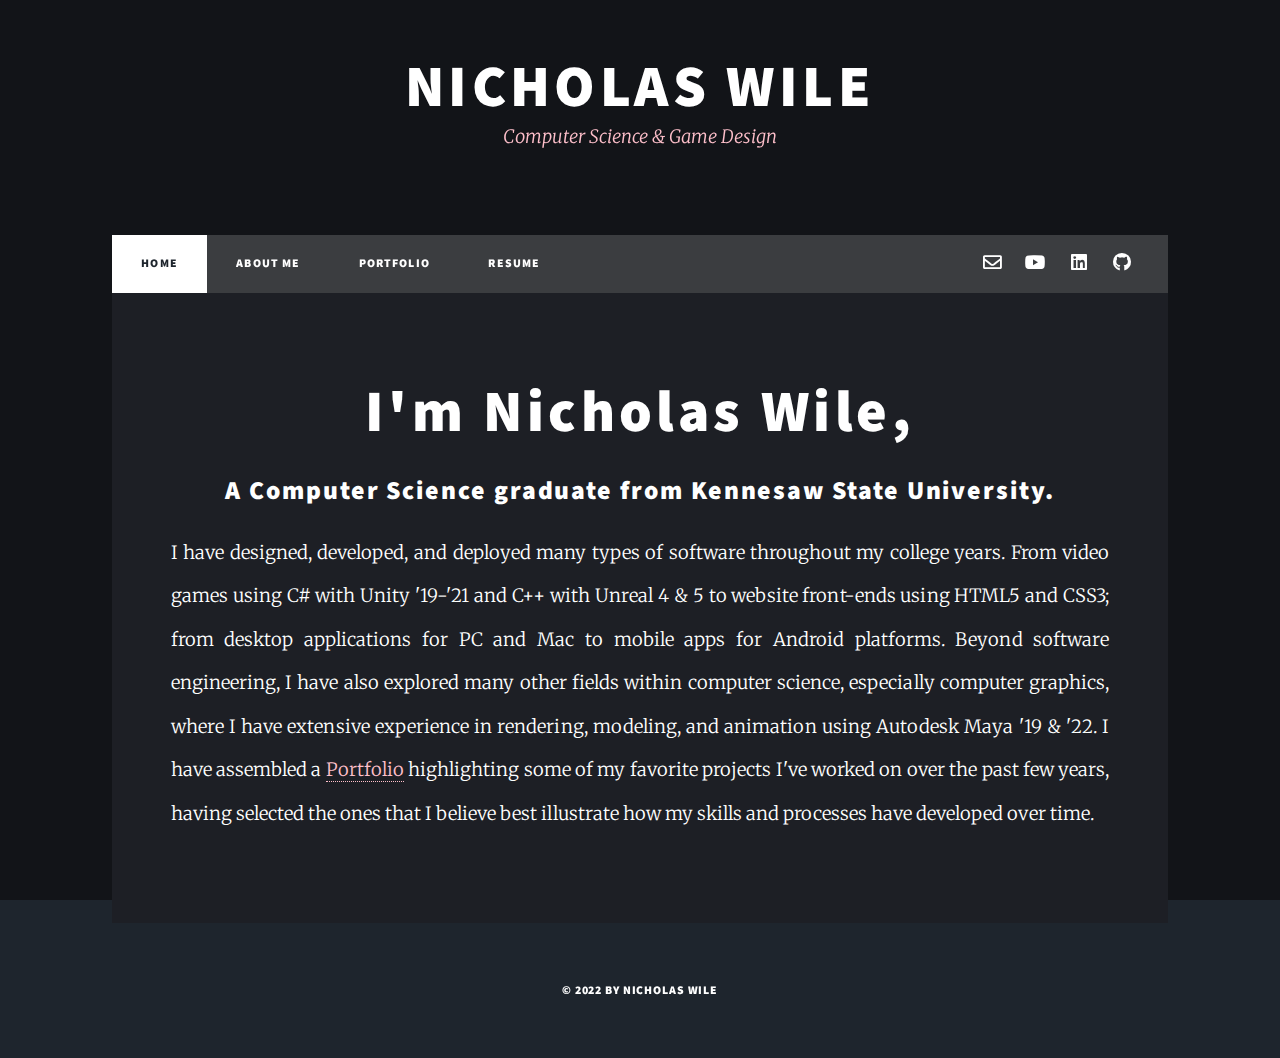
<file: index.html>
<!DOCTYPE HTML>

<html lang="en">
	<head>
		<title>Home | Nicholas Wile</title>

		<!--Add favicon-->
		<link rel="apple-touch-icon" sizes="180x180" href="Favicon/apple-touch-icon.png">
		<link rel="icon" type="image/png" sizes="32x32" href="Favicon/favicon-32x32.png">
		<link rel="icon" type="image/png" sizes="16x16" href="Favicon/favicon-16x16.png">
		<link rel="manifest" href="Favicon/site.webmanifest">

		<link rel="icon" type="image/x-icon" href ="#">
		<meta charset="utf-8" />
		<meta name="viewport" content="width=device-width, initial-scale=1" />
		<meta name="description" content = "Nicholas Wile's website home page about his computer science, software development, and game design skills and experience.">
		<link rel="stylesheet" href="assets/css/main.css" />
		<noscript><link rel="stylesheet" href="assets/css/noscript.css" /></noscript>
	</head>
	<body class="is-preload">

		<!-- Wrapper -->
			<div id="wrapper">

				<!-- Header -->
					<header id="header">
						<h1 >NICHOLAS WILE</h1>
						<p >Computer Science & Game Design</p>
					</header>

				<!-- Nav -->
					<nav id="nav">
						<ul class="links">
							<li class="active"><a href="index.html">Home</a></li>
							<li><a href="about.html">About Me</a></li>
	
							<li><a href="portfolio.html">Portfolio</a></li>
							<li><a href="resume.html">Resume</a></li>
						</ul>
						<ul class="icons">
							<li><a href="mailto:nicholaswile@gmail.com" class="icon fa fa-envelope"><span class="label">Envelope</span></a></li>
							<li><a href="https://www.youtube.com/c/NicholasWile/featured" class="icon brands fa-youtube"><span class="label">YouTube</span></a></li>
							<li><a href="https://www.linkedin.com/in/nicholas-wile/" class="icon brands fa-linkedin"><span class="label">LinkedIn</span></a></li>
							<li><a href="https://github.com/nicholaswile" class="icon brands fa-github"><span class="label">GitHub</span></a></li>
						</ul>
					</nav>

				<!-- Main -->
					<div id="main">

							<!-- Post -->
							<section class="post">
								<center>
								<h1>I'm Nicholas Wile,</h1>
								<h2>A Computer Science graduate from Kennesaw State University.</h2>
								</center>

								<!--  Coming soon: put a pic of myself
								<div class="image main"><img src="images/pic01.jpg" alt="Your browser does not support this image." /></div>
								-->

								<p>I have designed, developed, and deployed many types of software throughout my college years. From video games using C# with Unity '19-'21 and C++ with Unreal 4 & 5 to website front-ends using HTML5 and CSS3; from desktop applications for PC and Mac to mobile apps for Android platforms. Beyond software engineering, I have also explored many other fields within computer science, especially computer graphics, where I have extensive experience in rendering, modeling, and animation using Autodesk Maya '19 & '22. I have assembled a <a href="portfolio.html">Portfolio</a> highlighting some of my favorite projects I've worked on over the past few years, having selected the ones that I believe best illustrate how my skills and processes have developed over time.</p>							
							</section>
					</div>
					
				<!-- Copyright -->
					<div id="copyright">
						<ul><li>&copy 2022 by Nicholas Wile</li></ul>
					</div>

			</div>

		<!-- Scripts -->
			<script src="assets/js/jquery.min.js"></script>
			<script src="assets/js/jquery.scrollex.min.js"></script>
			<script src="assets/js/jquery.scrolly.min.js"></script>
			<script src="assets/js/browser.min.js"></script>
			<script src="assets/js/breakpoints.min.js"></script>
			<script src="assets/js/util.js"></script>
			<script src="assets/js/main.js"></script>

	</body>
</html>
</file>
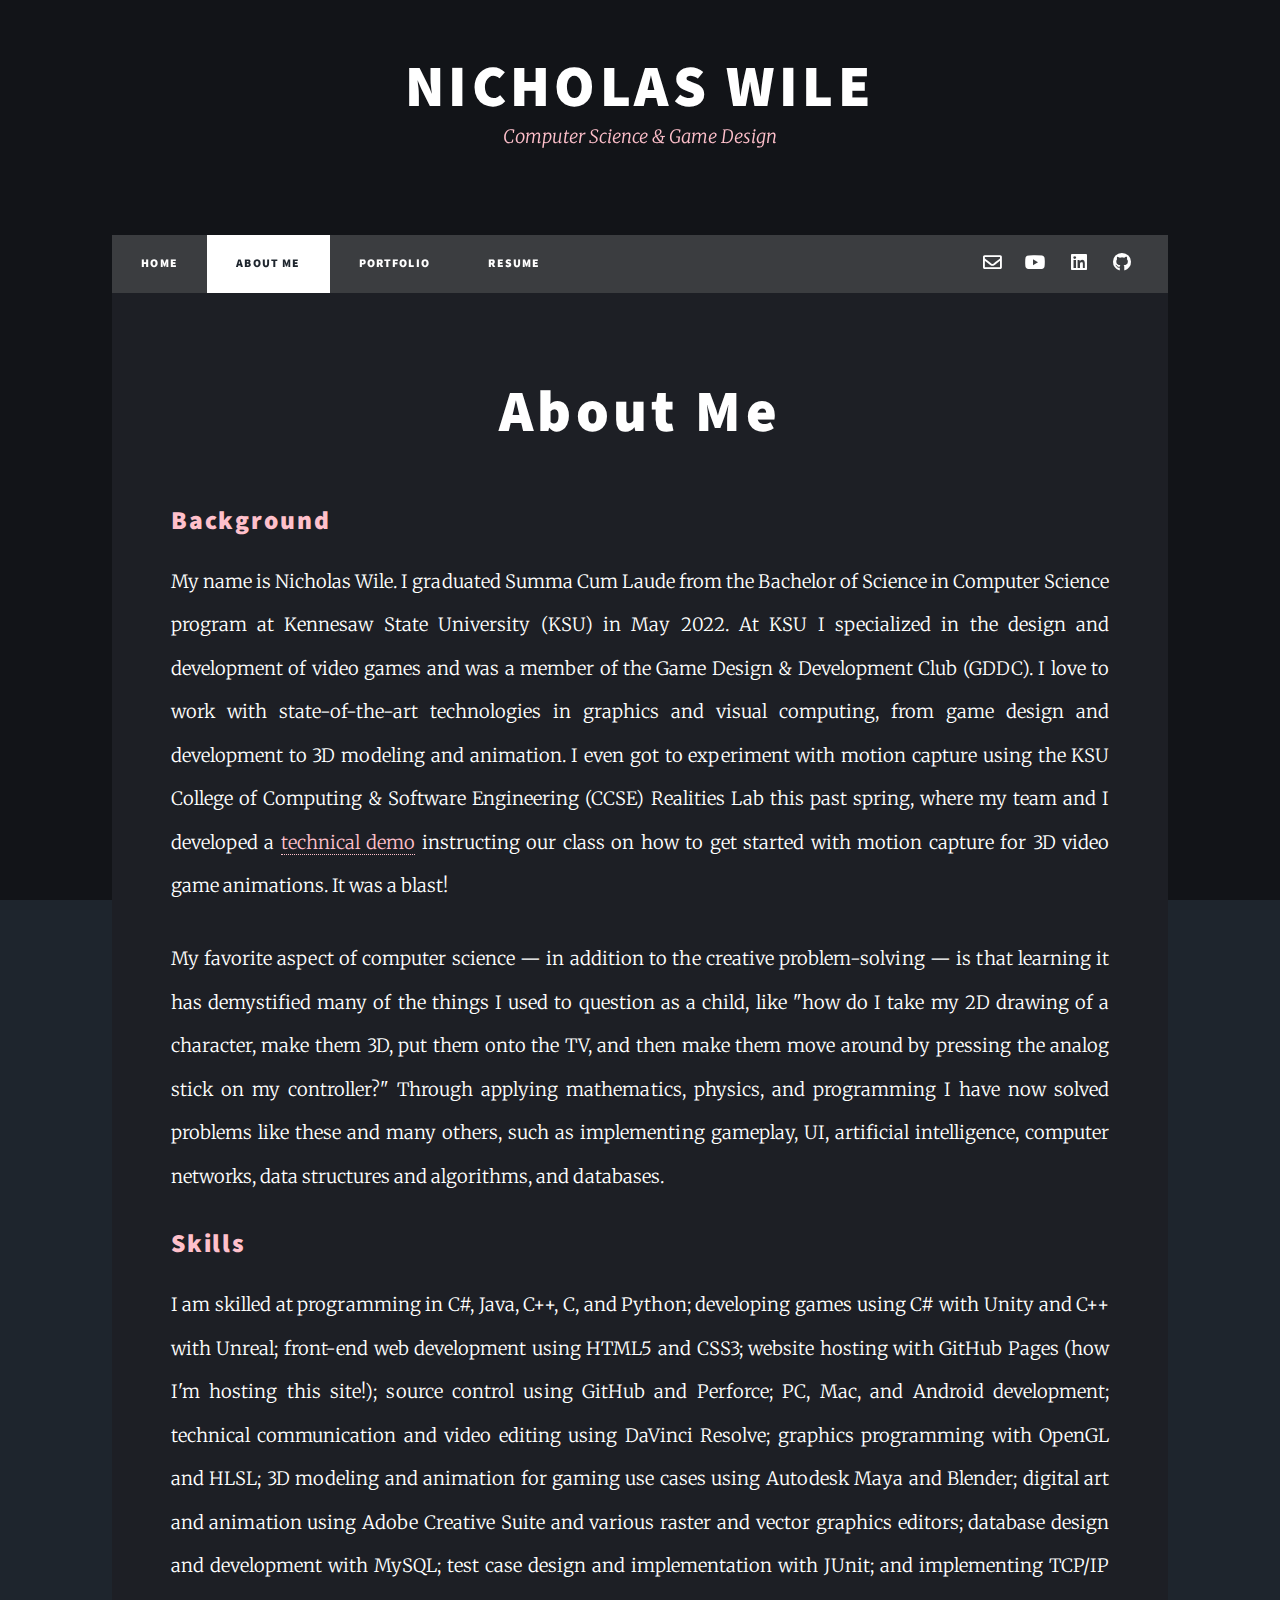
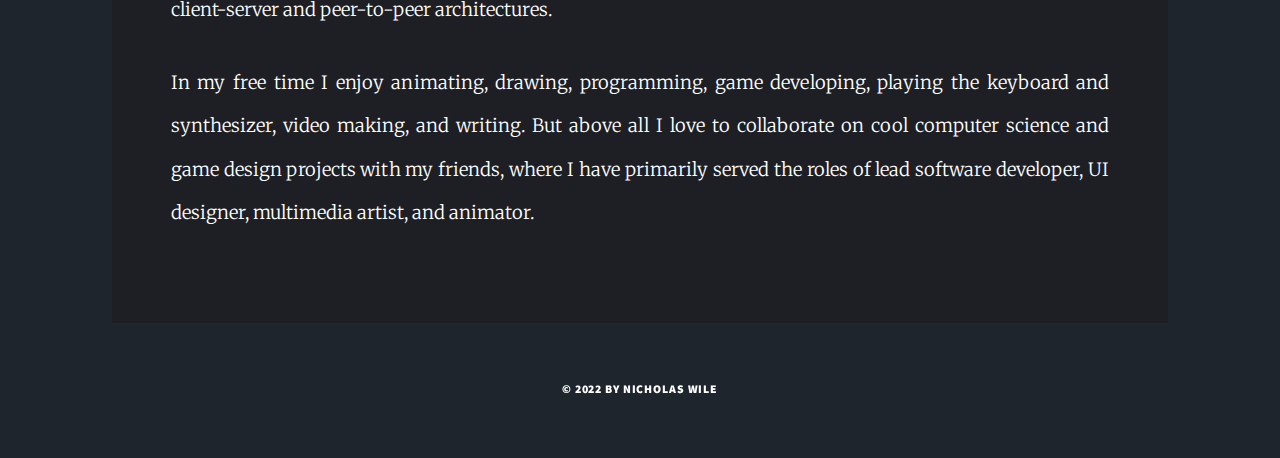
<file: about.html>
<!DOCTYPE HTML>

<html lang="en">
	<head>
		<title>About Me | Nicholas Wile</title>

		<!--Add favicon-->
		<link rel="apple-touch-icon" sizes="180x180" href="Favicon/apple-touch-icon.png">
		<link rel="icon" type="image/png" sizes="32x32" href="Favicon/favicon-32x32.png">
		<link rel="icon" type="image/png" sizes="16x16" href="Favicon/favicon-16x16.png">
		<link rel="manifest" href="Favicon/site.webmanifest">

		<link rel="icon" type="image/x-icon" href ="#">
		<meta charset="utf-8" />
		<meta name="viewport" content="width=device-width, initial-scale=1" />
		<meta name="description" content = "Nicholas Wile's website about page covering his background, skills, software development projects, experience, expertise, and interests.">

		<link rel="stylesheet" href="assets/css/main.css" />
		<noscript><link rel="stylesheet" href="assets/css/noscript.css" /></noscript>
	</head>
	<body class="is-preload">

		<!-- Wrapper -->
			<div id="wrapper">

				<header id="header">
					<h1 >NICHOLAS WILE</h1>
					<p >Computer Science & Game Design</p>
				</header>

				<!-- Nav -->
					<nav id="nav">
						<ul class="links">
							<li><a href="index.html">Home</a></li>
							<li class="active"><a href="about.html">About Me</a></li>

							<li><a href="portfolio.html">Portfolio</a></li>
							<li><a href="resume.html">Resume</a></li>
						</ul>
						<ul class="icons">
							<li><a href="mailto:nicholaswile@gmail.com" class="icon fa fa-envelope"><span class="label">Envelope</span></a></li>
							<li><a href="https://www.youtube.com/c/NicholasWile/featured" class="icon brands fa-youtube"><span class="label">YouTube</span></a></li>
							<li><a href="https://www.linkedin.com/in/nicholas-wile/" class="icon brands fa-linkedin"><span class="label">LinkedIn</span></a></li>
							<li><a href="https://github.com/nicholaswile" class="icon brands fa-github"><span class="label">GitHub</span></a></li>
						</ul>
					</nav>

				<!-- Main -->
					<div id="main">

						<!-- Post -->
							<section class="post">
								<header class="major">
									<h1>About Me</h1>
								</header>

								<!--  Coming soon: put a pic of myself
								<div class="image main"><img src="images/pic01.jpg" alt="Your browser does not support this image." /></div>
								-->
								
								<h2 style="color:pink">Background</h2>
								<p>My name is Nicholas Wile. I graduated Summa Cum Laude from the Bachelor of Science in Computer Science program at Kennesaw State University (KSU) in May 2022. At KSU I specialized in the design and development of video games and was a member of the Game Design & Development Club (GDDC). I love to work with state-of-the-art technologies in graphics and visual computing, from game design and development to 3D modeling and animation. I even got to experiment with motion capture using the KSU College of Computing & Software Engineering (CCSE) Realities Lab this past spring, where my team and I developed a <a href="https://youtu.be/nodYgR4GLx4">technical demo</a> instructing our class on how to get started with motion capture for 3D video game animations. It was a blast!
								</p>
								
								<p>My favorite aspect of computer science — in addition to the creative problem-solving — is that learning it has demystified many of the things I used to question as a child, like "how do I take my 2D drawing of a character, make them 3D, put them onto the TV, and then make them move around by pressing the analog stick on my controller?" Through applying mathematics, physics, and programming I have now solved problems like these and many others, such as implementing gameplay, UI, artificial intelligence, computer networks, data structures and algorithms, and databases. 
								</p>	
								
								<h2 style="color:pink">Skills</h2>
								<p>I am skilled at programming in C#, Java, C++, C, and Python; developing games using C# with Unity and C++ with Unreal; front-end web development using HTML5 and CSS3; website hosting with GitHub Pages (how I'm hosting this site!); source control using GitHub and Perforce; PC, Mac, and Android development; technical communication and video editing using DaVinci Resolve; graphics programming with OpenGL and HLSL; 3D modeling and animation for gaming use cases using Autodesk Maya and Blender; digital art and animation using Adobe Creative Suite and various raster and vector graphics editors; database design and development with MySQL; test case design and implementation with JUnit; and implementing TCP/IP client-server and peer-to-peer architectures. 
								</p>	
								
								<p>In my free time I enjoy animating, drawing, programming, game developing, playing the keyboard and synthesizer, video making, and writing. But above all I love to collaborate on cool computer science and game design projects with my friends, where I have primarily served the roles of lead software developer, UI designer, multimedia artist, and animator.
								</p>
							</section>

					</div>

				<!-- Copyright -->
				<div id="copyright">
					<ul><li>&copy 2022 by Nicholas Wile</li></ul>
				</div>

			</div>

		<!-- Scripts -->
			<script src="assets/js/jquery.min.js"></script>
			<script src="assets/js/jquery.scrollex.min.js"></script>
			<script src="assets/js/jquery.scrolly.min.js"></script>
			<script src="assets/js/browser.min.js"></script>
			<script src="assets/js/breakpoints.min.js"></script>
			<script src="assets/js/util.js"></script>
			<script src="assets/js/main.js"></script>

	</body>
</html>
</file>
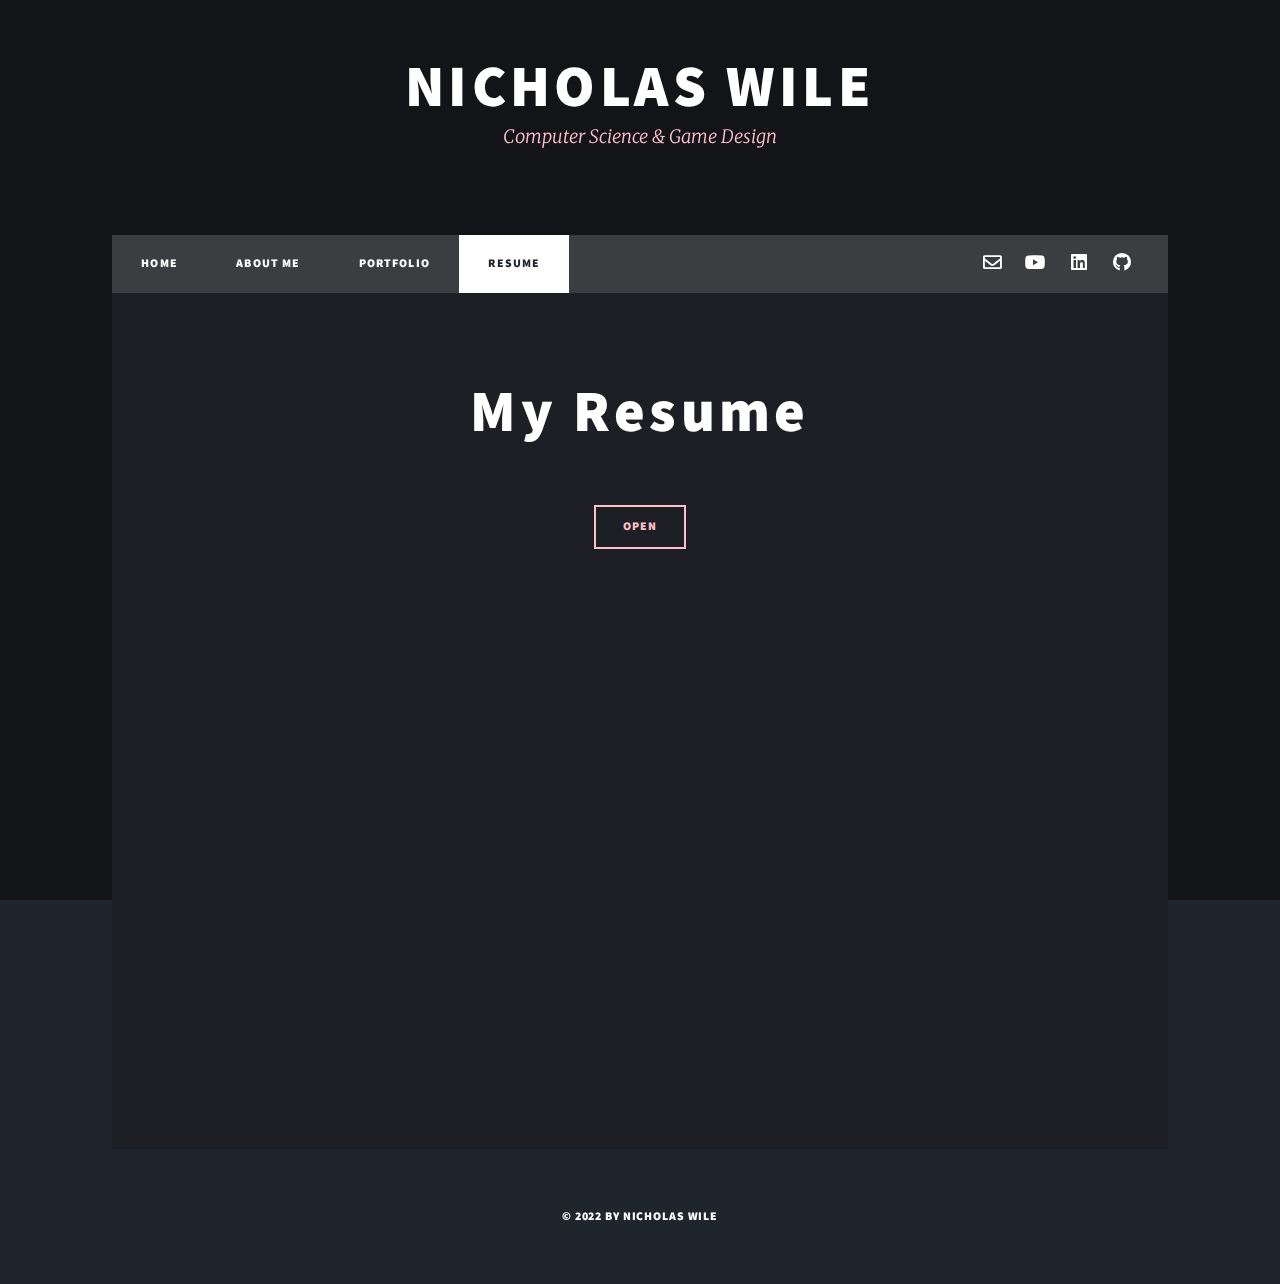
<file: resume.html>
<!DOCTYPE HTML>

<html lang="en">
	<head>
		<title>Resume | Nicholas Wile</title>

		<!--Add favicon-->
		<link rel="apple-touch-icon" sizes="180x180" href="Favicon/apple-touch-icon.png">
		<link rel="icon" type="image/png" sizes="32x32" href="Favicon/favicon-32x32.png">
		<link rel="icon" type="image/png" sizes="16x16" href="Favicon/favicon-16x16.png">
		<link rel="manifest" href="Favicon/site.webmanifest">

		<link rel="icon" type="image/x-icon" href ="#">
		<meta charset="utf-8" />
		<meta name="viewport" content="width=device-width, initial-scale=1" />
		<meta name="description" content = "Nicholas Wile's website resume page containing his computer science, software development, and game designer resume.">
		<link rel="stylesheet" href="assets/css/main.css" />
		<noscript><link rel="stylesheet" href="assets/css/noscript.css" /></noscript>
	</head>
	<body class="is-preload">

		<!-- Wrapper -->
			<div id="wrapper">

				<!-- Header -->
				<header id="header">
					<h1 >NICHOLAS WILE</h1>
					<p >Computer Science & Game Design</p>
				</header>

				<!-- Nav -->
					<nav id="nav">
						<ul class="links">
							<li><a href="index.html">Home</a></li>
							<li><a href="about.html">About Me</a></li>
		
							<li><a href="portfolio.html">Portfolio</a></li>
							<li class="active"><a href="resume.html">Resume</a></li>
						</ul>
						<ul class="icons">
							<li><a href="mailto:nicholaswile@gmail.com" class="icon fa fa-envelope"><span class="label">Envelope</span></a></li>
							<li><a href="https://www.youtube.com/c/NicholasWile/featured" class="icon brands fa-youtube"><span class="label">YouTube</span></a></li>
							<li><a href="https://www.linkedin.com/in/nicholas-wile/" class="icon brands fa-linkedin"><span class="label">LinkedIn</span></a></li>
							<li><a href="https://github.com/nicholaswile" class="icon brands fa-github"><span class="label">GitHub</span></a></li>
						</ul>
					</nav>

				<!-- Main -->
					<div id="main">

						<!-- Post -->
							<section class="post">
								<header class="major">
									<h1>My Resume</h1>
								</header>
								<ul class="actions special">
									<li><a href="media/Resume.pdf" class="button">OPEN</a></li>
								</ul>
								<iframe src="media/Resume.pdf" width="100%" height="500px">
								</iframe>
							</section>

					</div>

				<!-- Copyright -->
				<div id="copyright">
					<ul><li>&copy 2022 by Nicholas Wile</li></ul>
				</div>

			</div>

		<!-- Scripts -->
			<script src="assets/js/jquery.min.js"></script>
			<script src="assets/js/jquery.scrollex.min.js"></script>
			<script src="assets/js/jquery.scrolly.min.js"></script>
			<script src="assets/js/browser.min.js"></script>
			<script src="assets/js/breakpoints.min.js"></script>
			<script src="assets/js/util.js"></script>
			<script src="assets/js/main.js"></script>

	</body>
</html>
</file>
<file: assets/css/main.css>
@import url(fontawesome-all.min.css);
@import url("https://fonts.googleapis.com/css?family=Merriweather:300,700,300italic,700italic|Source+Sans+Pro:900");

html, body, div, span, applet, object,
iframe, h1, h2, h3, h4, h5, h6, p, blockquote,
pre, a, abbr, acronym, address, big, cite,
code, del, dfn, em, img, ins, kbd, q, s, samp,
small, strike, strong, sub, sup, tt, var, b,
u, i, center, dl, dt, dd, ol, ul, li, fieldset,
form, label, legend, table, caption, tbody,
tfoot, thead, tr, th, td, article, aside,
canvas, details, embed, figure, figcaption,
footer, header, hgroup, menu, nav, output, ruby,
section, summary, time, mark, audio, video {
	margin: 0;
	padding: 0;
	border: 0;
	font-size: 100%;
	font: inherit;
	vertical-align: baseline;}

article, aside, details, figcaption, figure,
footer, header, hgroup, menu, nav, section {
	display: block;}

body {
	line-height: 1;
}

ol, ul {
	list-style: none;
}

blockquote, q {
	quotes: none;
}

	blockquote:before, blockquote:after, q:before, q:after {
		content: '';
		content: none;
	}

table {
	border-collapse: collapse;
	border-spacing: 0;
}

body {
	-webkit-text-size-adjust: none;
}

mark {
	background-color: transparent;
	color: inherit;
}

input::-moz-focus-inner {
	border: 0;
	padding: 0;
}

input, select, textarea {
	-moz-appearance: none;
	-webkit-appearance: none;
	-ms-appearance: none;
	appearance: none;
}

/* Basic */

	@-ms-viewport {
		width: device-width;
	}

	body {
		-ms-overflow-style: scrollbar;
	}

	@media screen and (max-width: 480px) {

		html, body {
			min-width: 320px;
		}

	}

	html {
		box-sizing: border-box;
	}

	*, *:before, *:after {
		box-sizing: inherit;
	}

	body {
		background-color: #1e252d;
	}

		body.is-preload *, body.is-preload *:before, body.is-preload *:after {
			-moz-animation: none !important;
			-webkit-animation: none !important;
			-ms-animation: none !important;
			animation: none !important;
			-moz-transition: none !important;
			-webkit-transition: none !important;
			-ms-transition: none !important;
			transition: none !important;
		}

/* Type */

	html {
		font-size: 16pt;
	}

		@media screen and (max-width: 1680px) {

			html {
				font-size: 12pt;
			}

		}

		@media screen and (max-width: 1280px) {

			html {
				font-size: 11pt;
			}

		}

		@media screen and (max-width: 360px) {

			html {
				font-size: 10pt;
			}

		}

	/*color of main text is now white*/
	body {
		color: #ffffff;
	}

	body, input, select, textarea {
		font-family: "Merriweather", Georgia, serif;
		font-weight: 300;
		font-size: 1rem;
		line-height: 2.375;
	}

	a {
		-moz-transition: color 0.2s ease-in-out, background-color 0.2s ease-in-out, border-color 0.2s ease-in-out, box-shadow 0.2s ease-in-out;
		-webkit-transition: color 0.2s ease-in-out, background-color 0.2s ease-in-out, border-color 0.2s ease-in-out, box-shadow 0.2s ease-in-out;
		-ms-transition: color 0.2s ease-in-out, background-color 0.2s ease-in-out, border-color 0.2s ease-in-out, box-shadow 0.2s ease-in-out;
		transition: color 0.2s ease-in-out, background-color 0.2s ease-in-out, border-color 0.2s ease-in-out, box-shadow 0.2s ease-in-out;
		border-bottom: dotted 1px;
		text-decoration: none;
	}

		a:hover {
			border-bottom-color: transparent;
		}

	strong, b {
		font-weight: 600;
	}

	em, i {
		font-style: italic;
	}

	p {
		text-align: justify;
		margin: 0 0 2rem 0;
	}

	h1, h2, h3, h4, h5, h6 {
		font-family: "Source Sans Pro", Helvetica, sans-serif;
		font-weight: 900;
		line-height: 1.5;
		letter-spacing: 0.075em;
		text-transform: none;
		margin: 0 0 1rem 0;
	}

	
	

		h1 a, h2 a, h3 a, h4 a, h5 a, h6 a {
			border-bottom: 0;
			color: white;
			text-decoration: none;
		}

	h1 {
		font-size: 4rem;
		line-height: 1.1;
		margin: 0 0 2rem 0;
	}

	h2 {
		font-size: 1.75rem;
		line-height: 1.3;
		margin: 0 0 1.5rem 0;
	}

	h3 {
		font-size: 1.25rem;
		margin: 0 0 1.5rem 0;
	}

	h4 {
		font-size: 1rem;
	}

	h5 {
		font-size: 0.9rem;
	}

	h6 {
		font-size: 0.8rem;
	}

	sub {
		font-size: 0.8rem;
		position: relative;
		top: 0.5rem;
	}

	sup {
		font-size: 0.8rem;
		position: relative;
		top: -0.5rem;
	}

	blockquote {
		border-left: solid 4px;
		font-style: italic;
		margin: 0 0 2rem 0;
		padding: 0.5rem 0 0.5rem 2rem;
	}

	code {
		border: solid 2px;
		font-family: "Courier New", monospace;
		font-size: 0.9rem;
		margin: 0 0.25rem;
		padding: 0.25rem 0.65rem;
	}

	pre {
		-webkit-overflow-scrolling: touch;
		font-family: "Courier New", monospace;
		font-size: 0.9rem;
		margin: 0 0 2rem 0;
	}

		pre code {
			display: block;
			line-height: 1.75;
			padding: 1rem 1.5rem;
			overflow-x: auto;
		}

	hr {
		border: 0;
		border-bottom: solid 2px;
		margin: 3rem 0;
	}

		hr.major {
			margin: 5rem 0;
		}

	.align-left {
		text-align: left;
	}

	.align-center {
		text-align: center;
	}

	.align-right {
		text-align: right;
	}

	input, select, textarea {
		color: #212931;
	}

	a {
		color: pink;
		border-bottom-color: pink;
	}

		a:hover {
			border-bottom-color: transparent;
			color: #18bfef !important;
		}

	strong, b {
		color: #212931;
	}

	h1, h2, h4, h5, h6 {
		color: white;
	}

	h3 {
		color: pink;
	}

	blockquote {
		border-left-color: #eeeeee;
	}

	code {
		background: rgba(220, 220, 220, 0.25);
		border-color: #eeeeee;
	}

	hr {
		border-bottom-color: #eeeeee;
	}

/* Row */

	.row {
		display: flex;
		flex-wrap: wrap;
		box-sizing: border-box;
		align-items: stretch;
	}

		.row > * {
			box-sizing: border-box;
		}

		.row.gtr-uniform > * > :last-child {
			margin-bottom: 0;
		}

		.row.aln-left {
			justify-content: flex-start;
		}

		.row.aln-center {
			justify-content: center;
		}

		.row.aln-right {
			justify-content: flex-end;
		}

		.row.aln-top {
			align-items: flex-start;
		}

		.row.aln-middle {
			align-items: center;
		}

		.row.aln-bottom {
			align-items: flex-end;
		}

		.row > .imp {
			order: -1;
		}

		.row > .col-1 {
			width: 8.33333%;
		}

		.row > .off-1 {
			margin-left: 8.33333%;
		}

		.row > .col-2 {
			width: 16.66667%;
		}

		.row > .off-2 {
			margin-left: 16.66667%;
		}

		.row > .col-3 {
			width: 25%;
		}

		.row > .off-3 {
			margin-left: 25%;
		}

		.row > .col-4 {
			width: 33.33333%;
		}

		.row > .off-4 {
			margin-left: 33.33333%;
		}

		.row > .col-5 {
			width: 41.66667%;
		}

		.row > .off-5 {
			margin-left: 41.66667%;
		}

		.row > .col-6 {
			width: 50%;
		}

		.row > .off-6 {
			margin-left: 50%;
		}

		.row > .col-7 {
			width: 58.33333%;
		}

		.row > .off-7 {
			margin-left: 58.33333%;
		}

		.row > .col-8 {
			width: 66.66667%;
		}

		.row > .off-8 {
			margin-left: 66.66667%;
		}

		.row > .col-9 {
			width: 75%;
		}

		.row > .off-9 {
			margin-left: 75%;
		}

		.row > .col-10 {
			width: 83.33333%;
		}

		.row > .off-10 {
			margin-left: 83.33333%;
		}

		.row > .col-11 {
			width: 91.66667%;
		}

		.row > .off-11 {
			margin-left: 91.66667%;
		}

		.row > .col-12 {
			width: 100%;
		}

		.row > .off-12 {
			margin-left: 100%;
		}

		.row.gtr-0 {
			margin-top: 0;
			margin-left: 0rem;
		}

			.row.gtr-0 > * {
				padding: 0 0 0 0rem;
			}

			.row.gtr-0.gtr-uniform {
				margin-top: 0rem;
			}

				.row.gtr-0.gtr-uniform > * {
					padding-top: 0rem;
				}

		.row.gtr-25 {
			margin-top: 0;
			margin-left: -0.375rem;
		}

			.row.gtr-25 > * {
				padding: 0 0 0 0.375rem;
			}

			.row.gtr-25.gtr-uniform {
				margin-top: -0.375rem;
			}

				.row.gtr-25.gtr-uniform > * {
					padding-top: 0.375rem;
				}

		.row.gtr-50 {
			margin-top: 0;
			margin-left: -0.75rem;
		}

			.row.gtr-50 > * {
				padding: 0 0 0 0.75rem;
			}

			.row.gtr-50.gtr-uniform {
				margin-top: -0.75rem;
			}

				.row.gtr-50.gtr-uniform > * {
					padding-top: 0.75rem;
				}

		.row {
			margin-top: 0;
			margin-left: -1.5rem;
		}

			.row > * {
				padding: 0 0 0 1.5rem;
			}

			.row.gtr-uniform {
				margin-top: -1.5rem;
			}

				.row.gtr-uniform > * {
					padding-top: 1.5rem;
				}

		.row.gtr-150 {
			margin-top: 0;
			margin-left: -2.25rem;
		}

			.row.gtr-150 > * {
				padding: 0 0 0 2.25rem;
			}

			.row.gtr-150.gtr-uniform {
				margin-top: -2.25rem;
			}

				.row.gtr-150.gtr-uniform > * {
					padding-top: 2.25rem;
				}

		.row.gtr-200 {
			margin-top: 0;
			margin-left: -3rem;
		}

			.row.gtr-200 > * {
				padding: 0 0 0 3rem;
			}

			.row.gtr-200.gtr-uniform {
				margin-top: -3rem;
			}

				.row.gtr-200.gtr-uniform > * {
					padding-top: 3rem;
				}

		@media screen and (max-width: 1680px) {

			.row {
				display: flex;
				flex-wrap: wrap;
				box-sizing: border-box;
				align-items: stretch;
			}

				.row > * {
					box-sizing: border-box;
				}

				.row.gtr-uniform > * > :last-child {
					margin-bottom: 0;
				}

				.row.aln-left {
					justify-content: flex-start;
				}

				.row.aln-center {
					justify-content: center;
				}

				.row.aln-right {
					justify-content: flex-end;
				}

				.row.aln-top {
					align-items: flex-start;
				}

				.row.aln-middle {
					align-items: center;
				}

				.row.aln-bottom {
					align-items: flex-end;
				}

				.row > .imp-xlarge {
					order: -1;
				}

				.row > .col-1-xlarge {
					width: 8.33333%;
				}

				.row > .off-1-xlarge {
					margin-left: 8.33333%;
				}

				.row > .col-2-xlarge {
					width: 16.66667%;
				}

				.row > .off-2-xlarge {
					margin-left: 16.66667%;
				}

				.row > .col-3-xlarge {
					width: 25%;
				}

				.row > .off-3-xlarge {
					margin-left: 25%;
				}

				.row > .col-4-xlarge {
					width: 33.33333%;
				}

				.row > .off-4-xlarge {
					margin-left: 33.33333%;
				}

				.row > .col-5-xlarge {
					width: 41.66667%;
				}

				.row > .off-5-xlarge {
					margin-left: 41.66667%;
				}

				.row > .col-6-xlarge {
					width: 50%;
				}

				.row > .off-6-xlarge {
					margin-left: 50%;
				}

				.row > .col-7-xlarge {
					width: 58.33333%;
				}

				.row > .off-7-xlarge {
					margin-left: 58.33333%;
				}

				.row > .col-8-xlarge {
					width: 66.66667%;
				}

				.row > .off-8-xlarge {
					margin-left: 66.66667%;
				}

				.row > .col-9-xlarge {
					width: 75%;
				}

				.row > .off-9-xlarge {
					margin-left: 75%;
				}

				.row > .col-10-xlarge {
					width: 83.33333%;
				}

				.row > .off-10-xlarge {
					margin-left: 83.33333%;
				}

				.row > .col-11-xlarge {
					width: 91.66667%;
				}

				.row > .off-11-xlarge {
					margin-left: 91.66667%;
				}

				.row > .col-12-xlarge {
					width: 100%;
				}

				.row > .off-12-xlarge {
					margin-left: 100%;
				}

				.row.gtr-0 {
					margin-top: 0;
					margin-left: 0rem;
				}

					.row.gtr-0 > * {
						padding: 0 0 0 0rem;
					}

					.row.gtr-0.gtr-uniform {
						margin-top: 0rem;
					}

						.row.gtr-0.gtr-uniform > * {
							padding-top: 0rem;
						}

				.row.gtr-25 {
					margin-top: 0;
					margin-left: -0.375rem;
				}

					.row.gtr-25 > * {
						padding: 0 0 0 0.375rem;
					}

					.row.gtr-25.gtr-uniform {
						margin-top: -0.375rem;
					}

						.row.gtr-25.gtr-uniform > * {
							padding-top: 0.375rem;
						}

				.row.gtr-50 {
					margin-top: 0;
					margin-left: -0.75rem;
				}

					.row.gtr-50 > * {
						padding: 0 0 0 0.75rem;
					}

					.row.gtr-50.gtr-uniform {
						margin-top: -0.75rem;
					}

						.row.gtr-50.gtr-uniform > * {
							padding-top: 0.75rem;
						}

				.row {
					margin-top: 0;
					margin-left: -1.5rem;
				}

					.row > * {
						padding: 0 0 0 1.5rem;
					}

					.row.gtr-uniform {
						margin-top: -1.5rem;
					}

						.row.gtr-uniform > * {
							padding-top: 1.5rem;
						}

				.row.gtr-150 {
					margin-top: 0;
					margin-left: -2.25rem;
				}

					.row.gtr-150 > * {
						padding: 0 0 0 2.25rem;
					}

					.row.gtr-150.gtr-uniform {
						margin-top: -2.25rem;
					}

						.row.gtr-150.gtr-uniform > * {
							padding-top: 2.25rem;
						}

				.row.gtr-200 {
					margin-top: 0;
					margin-left: -3rem;
				}

					.row.gtr-200 > * {
						padding: 0 0 0 3rem;
					}

					.row.gtr-200.gtr-uniform {
						margin-top: -3rem;
					}

						.row.gtr-200.gtr-uniform > * {
							padding-top: 3rem;
						}

		}

		@media screen and (max-width: 1280px) {

			.row {
				display: flex;
				flex-wrap: wrap;
				box-sizing: border-box;
				align-items: stretch;
			}

				.row > * {
					box-sizing: border-box;
				}

				.row.gtr-uniform > * > :last-child {
					margin-bottom: 0;
				}

				.row.aln-left {
					justify-content: flex-start;
				}

				.row.aln-center {
					justify-content: center;
				}

				.row.aln-right {
					justify-content: flex-end;
				}

				.row.aln-top {
					align-items: flex-start;
				}

				.row.aln-middle {
					align-items: center;
				}

				.row.aln-bottom {
					align-items: flex-end;
				}

				.row > .imp-large {
					order: -1;
				}

				.row > .col-1-large {
					width: 8.33333%;
				}

				.row > .off-1-large {
					margin-left: 8.33333%;
				}

				.row > .col-2-large {
					width: 16.66667%;
				}

				.row > .off-2-large {
					margin-left: 16.66667%;
				}

				.row > .col-3-large {
					width: 25%;
				}

				.row > .off-3-large {
					margin-left: 25%;
				}

				.row > .col-4-large {
					width: 33.33333%;
				}

				.row > .off-4-large {
					margin-left: 33.33333%;
				}

				.row > .col-5-large {
					width: 41.66667%;
				}

				.row > .off-5-large {
					margin-left: 41.66667%;
				}

				.row > .col-6-large {
					width: 50%;
				}

				.row > .off-6-large {
					margin-left: 50%;
				}

				.row > .col-7-large {
					width: 58.33333%;
				}

				.row > .off-7-large {
					margin-left: 58.33333%;
				}

				.row > .col-8-large {
					width: 66.66667%;
				}

				.row > .off-8-large {
					margin-left: 66.66667%;
				}

				.row > .col-9-large {
					width: 75%;
				}

				.row > .off-9-large {
					margin-left: 75%;
				}

				.row > .col-10-large {
					width: 83.33333%;
				}

				.row > .off-10-large {
					margin-left: 83.33333%;
				}

				.row > .col-11-large {
					width: 91.66667%;
				}

				.row > .off-11-large {
					margin-left: 91.66667%;
				}

				.row > .col-12-large {
					width: 100%;
				}

				.row > .off-12-large {
					margin-left: 100%;
				}

				.row.gtr-0 {
					margin-top: 0;
					margin-left: 0rem;
				}

					.row.gtr-0 > * {
						padding: 0 0 0 0rem;
					}

					.row.gtr-0.gtr-uniform {
						margin-top: 0rem;
					}

						.row.gtr-0.gtr-uniform > * {
							padding-top: 0rem;
						}

				.row.gtr-25 {
					margin-top: 0;
					margin-left: -0.375rem;
				}

					.row.gtr-25 > * {
						padding: 0 0 0 0.375rem;
					}

					.row.gtr-25.gtr-uniform {
						margin-top: -0.375rem;
					}

						.row.gtr-25.gtr-uniform > * {
							padding-top: 0.375rem;
						}

				.row.gtr-50 {
					margin-top: 0;
					margin-left: -0.75rem;
				}

					.row.gtr-50 > * {
						padding: 0 0 0 0.75rem;
					}

					.row.gtr-50.gtr-uniform {
						margin-top: -0.75rem;
					}

						.row.gtr-50.gtr-uniform > * {
							padding-top: 0.75rem;
						}

				.row {
					margin-top: 0;
					margin-left: -1.5rem;
				}

					.row > * {
						padding: 0 0 0 1.5rem;
					}

					.row.gtr-uniform {
						margin-top: -1.5rem;
					}

						.row.gtr-uniform > * {
							padding-top: 1.5rem;
						}

				.row.gtr-150 {
					margin-top: 0;
					margin-left: -2.25rem;
				}

					.row.gtr-150 > * {
						padding: 0 0 0 2.25rem;
					}

					.row.gtr-150.gtr-uniform {
						margin-top: -2.25rem;
					}

						.row.gtr-150.gtr-uniform > * {
							padding-top: 2.25rem;
						}

				.row.gtr-200 {
					margin-top: 0;
					margin-left: -3rem;
				}

					.row.gtr-200 > * {
						padding: 0 0 0 3rem;
					}

					.row.gtr-200.gtr-uniform {
						margin-top: -3rem;
					}

						.row.gtr-200.gtr-uniform > * {
							padding-top: 3rem;
						}

		}

		@media screen and (max-width: 980px) {

			.row {
				display: flex;
				flex-wrap: wrap;
				box-sizing: border-box;
				align-items: stretch;
			}

				.row > * {
					box-sizing: border-box;
				}

				.row.gtr-uniform > * > :last-child {
					margin-bottom: 0;
				}

				.row.aln-left {
					justify-content: flex-start;
				}

				.row.aln-center {
					justify-content: center;
				}

				.row.aln-right {
					justify-content: flex-end;
				}

				.row.aln-top {
					align-items: flex-start;
				}

				.row.aln-middle {
					align-items: center;
				}

				.row.aln-bottom {
					align-items: flex-end;
				}

				.row > .imp-medium {
					order: -1;
				}

				.row > .col-1-medium {
					width: 8.33333%;
				}

				.row > .off-1-medium {
					margin-left: 8.33333%;
				}

				.row > .col-2-medium {
					width: 16.66667%;
				}

				.row > .off-2-medium {
					margin-left: 16.66667%;
				}

				.row > .col-3-medium {
					width: 25%;
				}

				.row > .off-3-medium {
					margin-left: 25%;
				}

				.row > .col-4-medium {
					width: 33.33333%;
				}

				.row > .off-4-medium {
					margin-left: 33.33333%;
				}

				.row > .col-5-medium {
					width: 41.66667%;
				}

				.row > .off-5-medium {
					margin-left: 41.66667%;
				}

				.row > .col-6-medium {
					width: 50%;
				}

				.row > .off-6-medium {
					margin-left: 50%;
				}

				.row > .col-7-medium {
					width: 58.33333%;
				}

				.row > .off-7-medium {
					margin-left: 58.33333%;
				}

				.row > .col-8-medium {
					width: 66.66667%;
				}

				.row > .off-8-medium {
					margin-left: 66.66667%;
				}

				.row > .col-9-medium {
					width: 75%;
				}

				.row > .off-9-medium {
					margin-left: 75%;
				}

				.row > .col-10-medium {
					width: 83.33333%;
				}

				.row > .off-10-medium {
					margin-left: 83.33333%;
				}

				.row > .col-11-medium {
					width: 91.66667%;
				}

				.row > .off-11-medium {
					margin-left: 91.66667%;
				}

				.row > .col-12-medium {
					width: 100%;
				}

				.row > .off-12-medium {
					margin-left: 100%;
				}

				.row.gtr-0 {
					margin-top: 0;
					margin-left: 0rem;
				}

					.row.gtr-0 > * {
						padding: 0 0 0 0rem;
					}

					.row.gtr-0.gtr-uniform {
						margin-top: 0rem;
					}

						.row.gtr-0.gtr-uniform > * {
							padding-top: 0rem;
						}

				.row.gtr-25 {
					margin-top: 0;
					margin-left: -0.375rem;
				}

					.row.gtr-25 > * {
						padding: 0 0 0 0.375rem;
					}

					.row.gtr-25.gtr-uniform {
						margin-top: -0.375rem;
					}

						.row.gtr-25.gtr-uniform > * {
							padding-top: 0.375rem;
						}

				.row.gtr-50 {
					margin-top: 0;
					margin-left: -0.75rem;
				}

					.row.gtr-50 > * {
						padding: 0 0 0 0.75rem;
					}

					.row.gtr-50.gtr-uniform {
						margin-top: -0.75rem;
					}

						.row.gtr-50.gtr-uniform > * {
							padding-top: 0.75rem;
						}

				.row {
					margin-top: 0;
					margin-left: -1.5rem;
				}

					.row > * {
						padding: 0 0 0 1.5rem;
					}

					.row.gtr-uniform {
						margin-top: -1.5rem;
					}

						.row.gtr-uniform > * {
							padding-top: 1.5rem;
						}

				.row.gtr-150 {
					margin-top: 0;
					margin-left: -2.25rem;
				}

					.row.gtr-150 > * {
						padding: 0 0 0 2.25rem;
					}

					.row.gtr-150.gtr-uniform {
						margin-top: -2.25rem;
					}

						.row.gtr-150.gtr-uniform > * {
							padding-top: 2.25rem;
						}

				.row.gtr-200 {
					margin-top: 0;
					margin-left: -3rem;
				}

					.row.gtr-200 > * {
						padding: 0 0 0 3rem;
					}

					.row.gtr-200.gtr-uniform {
						margin-top: -3rem;
					}

						.row.gtr-200.gtr-uniform > * {
							padding-top: 3rem;
						}

		}

		@media screen and (max-width: 736px) {

			.row {
				display: flex;
				flex-wrap: wrap;
				box-sizing: border-box;
				align-items: stretch;
			}

				.row > * {
					box-sizing: border-box;
				}

				.row.gtr-uniform > * > :last-child {
					margin-bottom: 0;
				}

				.row.aln-left {
					justify-content: flex-start;
				}

				.row.aln-center {
					justify-content: center;
				}

				.row.aln-right {
					justify-content: flex-end;
				}

				.row.aln-top {
					align-items: flex-start;
				}

				.row.aln-middle {
					align-items: center;
				}

				.row.aln-bottom {
					align-items: flex-end;
				}

				.row > .imp-small {
					order: -1;
				}

				.row > .col-1-small {
					width: 8.33333%;
				}

				.row > .off-1-small {
					margin-left: 8.33333%;
				}

				.row > .col-2-small {
					width: 16.66667%;
				}

				.row > .off-2-small {
					margin-left: 16.66667%;
				}

				.row > .col-3-small {
					width: 25%;
				}

				.row > .off-3-small {
					margin-left: 25%;
				}

				.row > .col-4-small {
					width: 33.33333%;
				}

				.row > .off-4-small {
					margin-left: 33.33333%;
				}

				.row > .col-5-small {
					width: 41.66667%;
				}

				.row > .off-5-small {
					margin-left: 41.66667%;
				}

				.row > .col-6-small {
					width: 50%;
				}

				.row > .off-6-small {
					margin-left: 50%;
				}

				.row > .col-7-small {
					width: 58.33333%;
				}

				.row > .off-7-small {
					margin-left: 58.33333%;
				}

				.row > .col-8-small {
					width: 66.66667%;
				}

				.row > .off-8-small {
					margin-left: 66.66667%;
				}

				.row > .col-9-small {
					width: 75%;
				}

				.row > .off-9-small {
					margin-left: 75%;
				}

				.row > .col-10-small {
					width: 83.33333%;
				}

				.row > .off-10-small {
					margin-left: 83.33333%;
				}

				.row > .col-11-small {
					width: 91.66667%;
				}

				.row > .off-11-small {
					margin-left: 91.66667%;
				}

				.row > .col-12-small {
					width: 100%;
				}

				.row > .off-12-small {
					margin-left: 100%;
				}

				.row.gtr-0 {
					margin-top: 0;
					margin-left: 0rem;
				}

					.row.gtr-0 > * {
						padding: 0 0 0 0rem;
					}

					.row.gtr-0.gtr-uniform {
						margin-top: 0rem;
					}

						.row.gtr-0.gtr-uniform > * {
							padding-top: 0rem;
						}

				.row.gtr-25 {
					margin-top: 0;
					margin-left: -0.375rem;
				}

					.row.gtr-25 > * {
						padding: 0 0 0 0.375rem;
					}

					.row.gtr-25.gtr-uniform {
						margin-top: -0.375rem;
					}

						.row.gtr-25.gtr-uniform > * {
							padding-top: 0.375rem;
						}

				.row.gtr-50 {
					margin-top: 0;
					margin-left: -0.75rem;
				}

					.row.gtr-50 > * {
						padding: 0 0 0 0.75rem;
					}

					.row.gtr-50.gtr-uniform {
						margin-top: -0.75rem;
					}

						.row.gtr-50.gtr-uniform > * {
							padding-top: 0.75rem;
						}

				.row {
					margin-top: 0;
					margin-left: -1.5rem;
				}

					.row > * {
						padding: 0 0 0 1.5rem;
					}

					.row.gtr-uniform {
						margin-top: -1.5rem;
					}

						.row.gtr-uniform > * {
							padding-top: 1.5rem;
						}

				.row.gtr-150 {
					margin-top: 0;
					margin-left: -2.25rem;
				}

					.row.gtr-150 > * {
						padding: 0 0 0 2.25rem;
					}

					.row.gtr-150.gtr-uniform {
						margin-top: -2.25rem;
					}

						.row.gtr-150.gtr-uniform > * {
							padding-top: 2.25rem;
						}

				.row.gtr-200 {
					margin-top: 0;
					margin-left: -3rem;
				}

					.row.gtr-200 > * {
						padding: 0 0 0 3rem;
					}

					.row.gtr-200.gtr-uniform {
						margin-top: -3rem;
					}

						.row.gtr-200.gtr-uniform > * {
							padding-top: 3rem;
						}

		}

		@media screen and (max-width: 480px) {

			.row {
				display: flex;
				flex-wrap: wrap;
				box-sizing: border-box;
				align-items: stretch;
			}

				.row > * {
					box-sizing: border-box;
				}

				.row.gtr-uniform > * > :last-child {
					margin-bottom: 0;
				}

				.row.aln-left {
					justify-content: flex-start;
				}

				.row.aln-center {
					justify-content: center;
				}

				.row.aln-right {
					justify-content: flex-end;
				}

				.row.aln-top {
					align-items: flex-start;
				}

				.row.aln-middle {
					align-items: center;
				}

				.row.aln-bottom {
					align-items: flex-end;
				}

				.row > .imp-xsmall {
					order: -1;
				}

				.row > .col-1-xsmall {
					width: 8.33333%;
				}

				.row > .off-1-xsmall {
					margin-left: 8.33333%;
				}

				.row > .col-2-xsmall {
					width: 16.66667%;
				}

				.row > .off-2-xsmall {
					margin-left: 16.66667%;
				}

				.row > .col-3-xsmall {
					width: 25%;
				}

				.row > .off-3-xsmall {
					margin-left: 25%;
				}

				.row > .col-4-xsmall {
					width: 33.33333%;
				}

				.row > .off-4-xsmall {
					margin-left: 33.33333%;
				}

				.row > .col-5-xsmall {
					width: 41.66667%;
				}

				.row > .off-5-xsmall {
					margin-left: 41.66667%;
				}

				.row > .col-6-xsmall {
					width: 50%;
				}

				.row > .off-6-xsmall {
					margin-left: 50%;
				}

				.row > .col-7-xsmall {
					width: 58.33333%;
				}

				.row > .off-7-xsmall {
					margin-left: 58.33333%;
				}

				.row > .col-8-xsmall {
					width: 66.66667%;
				}

				.row > .off-8-xsmall {
					margin-left: 66.66667%;
				}

				.row > .col-9-xsmall {
					width: 75%;
				}

				.row > .off-9-xsmall {
					margin-left: 75%;
				}

				.row > .col-10-xsmall {
					width: 83.33333%;
				}

				.row > .off-10-xsmall {
					margin-left: 83.33333%;
				}

				.row > .col-11-xsmall {
					width: 91.66667%;
				}

				.row > .off-11-xsmall {
					margin-left: 91.66667%;
				}

				.row > .col-12-xsmall {
					width: 100%;
				}

				.row > .off-12-xsmall {
					margin-left: 100%;
				}

				.row.gtr-0 {
					margin-top: 0;
					margin-left: 0rem;
				}

					.row.gtr-0 > * {
						padding: 0 0 0 0rem;
					}

					.row.gtr-0.gtr-uniform {
						margin-top: 0rem;
					}

						.row.gtr-0.gtr-uniform > * {
							padding-top: 0rem;
						}

				.row.gtr-25 {
					margin-top: 0;
					margin-left: -0.375rem;
				}

					.row.gtr-25 > * {
						padding: 0 0 0 0.375rem;
					}

					.row.gtr-25.gtr-uniform {
						margin-top: -0.375rem;
					}

						.row.gtr-25.gtr-uniform > * {
							padding-top: 0.375rem;
						}

				.row.gtr-50 {
					margin-top: 0;
					margin-left: -0.75rem;
				}

					.row.gtr-50 > * {
						padding: 0 0 0 0.75rem;
					}

					.row.gtr-50.gtr-uniform {
						margin-top: -0.75rem;
					}

						.row.gtr-50.gtr-uniform > * {
							padding-top: 0.75rem;
						}

				.row {
					margin-top: 0;
					margin-left: -1.5rem;
				}

					.row > * {
						padding: 0 0 0 1.5rem;
					}

					.row.gtr-uniform {
						margin-top: -1.5rem;
					}

						.row.gtr-uniform > * {
							padding-top: 1.5rem;
						}

				.row.gtr-150 {
					margin-top: 0;
					margin-left: -2.25rem;
				}

					.row.gtr-150 > * {
						padding: 0 0 0 2.25rem;
					}

					.row.gtr-150.gtr-uniform {
						margin-top: -2.25rem;
					}

						.row.gtr-150.gtr-uniform > * {
							padding-top: 2.25rem;
						}

				.row.gtr-200 {
					margin-top: 0;
					margin-left: -3rem;
				}

					.row.gtr-200 > * {
						padding: 0 0 0 3rem;
					}

					.row.gtr-200.gtr-uniform {
						margin-top: -3rem;
					}

						.row.gtr-200.gtr-uniform > * {
							padding-top: 3rem;
						}

		}

		@media screen and (max-width: 360px) {

			.row {
				display: flex;
				flex-wrap: wrap;
				box-sizing: border-box;
				align-items: stretch;
			}

				.row > * {
					box-sizing: border-box;
				}

				.row.gtr-uniform > * > :last-child {
					margin-bottom: 0;
				}

				.row.aln-left {
					justify-content: flex-start;
				}

				.row.aln-center {
					justify-content: center;
				}

				.row.aln-right {
					justify-content: flex-end;
				}

				.row.aln-top {
					align-items: flex-start;
				}

				.row.aln-middle {
					align-items: center;
				}

				.row.aln-bottom {
					align-items: flex-end;
				}

				.row > .imp-xxsmall {
					order: -1;
				}

				.row > .col-1-xxsmall {
					width: 8.33333%;
				}

				.row > .off-1-xxsmall {
					margin-left: 8.33333%;
				}

				.row > .col-2-xxsmall {
					width: 16.66667%;
				}

				.row > .off-2-xxsmall {
					margin-left: 16.66667%;
				}

				.row > .col-3-xxsmall {
					width: 25%;
				}

				.row > .off-3-xxsmall {
					margin-left: 25%;
				}

				.row > .col-4-xxsmall {
					width: 33.33333%;
				}

				.row > .off-4-xxsmall {
					margin-left: 33.33333%;
				}

				.row > .col-5-xxsmall {
					width: 41.66667%;
				}

				.row > .off-5-xxsmall {
					margin-left: 41.66667%;
				}

				.row > .col-6-xxsmall {
					width: 50%;
				}

				.row > .off-6-xxsmall {
					margin-left: 50%;
				}

				.row > .col-7-xxsmall {
					width: 58.33333%;
				}

				.row > .off-7-xxsmall {
					margin-left: 58.33333%;
				}

				.row > .col-8-xxsmall {
					width: 66.66667%;
				}

				.row > .off-8-xxsmall {
					margin-left: 66.66667%;
				}

				.row > .col-9-xxsmall {
					width: 75%;
				}

				.row > .off-9-xxsmall {
					margin-left: 75%;
				}

				.row > .col-10-xxsmall {
					width: 83.33333%;
				}

				.row > .off-10-xxsmall {
					margin-left: 83.33333%;
				}

				.row > .col-11-xxsmall {
					width: 91.66667%;
				}

				.row > .off-11-xxsmall {
					margin-left: 91.66667%;
				}

				.row > .col-12-xxsmall {
					width: 100%;
				}

				.row > .off-12-xxsmall {
					margin-left: 100%;
				}

				.row.gtr-0 {
					margin-top: 0;
					margin-left: 0rem;
				}

					.row.gtr-0 > * {
						padding: 0 0 0 0rem;
					}

					.row.gtr-0.gtr-uniform {
						margin-top: 0rem;
					}

						.row.gtr-0.gtr-uniform > * {
							padding-top: 0rem;
						}

				.row.gtr-25 {
					margin-top: 0;
					margin-left: -0.375rem;
				}

					.row.gtr-25 > * {
						padding: 0 0 0 0.375rem;
					}

					.row.gtr-25.gtr-uniform {
						margin-top: -0.375rem;
					}

						.row.gtr-25.gtr-uniform > * {
							padding-top: 0.375rem;
						}

				.row.gtr-50 {
					margin-top: 0;
					margin-left: -0.75rem;
				}

					.row.gtr-50 > * {
						padding: 0 0 0 0.75rem;
					}

					.row.gtr-50.gtr-uniform {
						margin-top: -0.75rem;
					}

						.row.gtr-50.gtr-uniform > * {
							padding-top: 0.75rem;
						}

				.row {
					margin-top: 0;
					margin-left: -1.5rem;
				}

					.row > * {
						padding: 0 0 0 1.5rem;
					}

					.row.gtr-uniform {
						margin-top: -1.5rem;
					}

						.row.gtr-uniform > * {
							padding-top: 1.5rem;
						}

				.row.gtr-150 {
					margin-top: 0;
					margin-left: -2.25rem;
				}

					.row.gtr-150 > * {
						padding: 0 0 0 2.25rem;
					}

					.row.gtr-150.gtr-uniform {
						margin-top: -2.25rem;
					}

						.row.gtr-150.gtr-uniform > * {
							padding-top: 2.25rem;
						}

				.row.gtr-200 {
					margin-top: 0;
					margin-left: -3rem;
				}

					.row.gtr-200 > * {
						padding: 0 0 0 3rem;
					}

					.row.gtr-200.gtr-uniform {
						margin-top: -3rem;
					}

						.row.gtr-200.gtr-uniform > * {
							padding-top: 3rem;
						}

		}

/* Box */

	.box {
		border: solid 2px;
		margin-bottom: 2rem;
		padding: 1.5rem;
	}

		.box > :last-child,
		.box > :last-child > :last-child,
		.box > :last-child > :last-child > :last-child {
			margin-bottom: 0;
		}

		.box.alt {
			border: 0;
			border-radius: 0;
			padding: 0;
		}

	.box {
		border-color: #eeeeee;
	}

/* Button */

	input[type="submit"],
	input[type="reset"],
	input[type="button"],
	button,
	.button {
		-moz-appearance: none;
		-webkit-appearance: none;
		-ms-appearance: none;
		appearance: none;
		-moz-transition: background-color 0.2s ease-in-out, box-shadow 0.2s ease-in-out, color 0.2s ease-in-out;
		-webkit-transition: background-color 0.2s ease-in-out, box-shadow 0.2s ease-in-out, color 0.2s ease-in-out;
		-ms-transition: background-color 0.2s ease-in-out, box-shadow 0.2s ease-in-out, color 0.2s ease-in-out;
		transition: background-color 0.2s ease-in-out, box-shadow 0.2s ease-in-out, color 0.2s ease-in-out;
		border: 0;
		border-radius: 0;
		cursor: pointer;
		display: inline-block;
		font-family: "Source Sans Pro", Helvetica, sans-serif;
		font-size: 0.8rem;
		font-weight: 900;
		letter-spacing: 0.075em;
		height: 3rem;
		line-height: 3rem;
		padding: 0 2rem;
		text-align: center;
		text-decoration: none;
		text-transform: uppercase;
		white-space: nowrap;
	}

		input[type="submit"].icon:before,
		input[type="reset"].icon:before,
		input[type="button"].icon:before,
		button.icon:before,
		.button.icon:before {
			margin-right: 0.5rem;
		}

		input[type="submit"].icon.solo,
		input[type="reset"].icon.solo,
		input[type="button"].icon.solo,
		button.icon.solo,
		.button.icon.solo {
			position: relative;
			width: 4rem;
			height: 4rem;
			line-height: 4rem;
			border-radius: 4rem;
			text-indent: 4rem;
			overflow: hidden;
			padding: 0;
			white-space: nowrap;
		}

			input[type="submit"].icon.solo:before,
			input[type="reset"].icon.solo:before,
			input[type="button"].icon.solo:before,
			button.icon.solo:before,
			.button.icon.solo:before {
				position: absolute;
				display: block;
				top: 0;
				left: 0;
				width: inherit;
				height: inherit;
				line-height: inherit;
				font-size: 1.25rem;
				margin-right: 0;
				text-align: center;
				text-indent: 0;
			}

		input[type="submit"].fit,
		input[type="reset"].fit,
		input[type="button"].fit,
		button.fit,
		.button.fit {
			width: 100%;
		}

		input[type="submit"].small,
		input[type="reset"].small,
		input[type="button"].small,
		button.small,
		.button.small {
			font-size: 0.7rem;
			height: 2.5rem;
			line-height: 2.5rem;
			padding: 0 1.5rem;
		}

		input[type="submit"].large,
		input[type="reset"].large,
		input[type="button"].large,
		button.large,
		.button.large {
			font-size: 0.9rem;
			height: 3.5rem;
			line-height: 3.5rem;
			padding: 0 2.75rem;
		}

		@media screen and (max-width: 980px) {

			input[type="submit"],
			input[type="reset"],
			input[type="button"],
			button,
			.button {
				font-size: 0.9rem;
				height: 3.25rem;
				line-height: 3.25rem;
			}

				input[type="submit"].large,
				input[type="reset"].large,
				input[type="button"].large,
				button.large,
				.button.large {
					font-size: 1rem;
					height: 3.75rem;
					line-height: 3.75rem;
				}

		}

		input[type="submit"].disabled, input[type="submit"]:disabled,
		input[type="reset"].disabled,
		input[type="reset"]:disabled,
		input[type="button"].disabled,
		input[type="button"]:disabled,
		button.disabled,
		button:disabled,
		.button.disabled,
		.button:disabled {
			pointer-events: none;
			opacity: 0.25;
		}

		/*the color of text inside the buttons*/
	input[type="submit"],
	input[type="reset"],
	input[type="button"],
	button,
	.button {
		background-color: transparent;
		box-shadow: inset 0 0 0 2px pink;
		color: pink !important;
	}

		input[type="submit"]:hover,
		input[type="reset"]:hover,
		input[type="button"]:hover,
		button:hover,
		.button:hover {
			box-shadow: inset 0 0 0 2px #18bfef;
			color: #18bfef !important;
		}

		input[type="submit"].primary,
		input[type="reset"].primary,
		input[type="button"].primary,
		button.primary,
		.button.primary {
			background-color: #212931;
			box-shadow: none;
			color: #ffffff !important;
		}

			input[type="submit"].primary:hover,
			input[type="reset"].primary:hover,
			input[type="button"].primary:hover,
			button.primary:hover,
			.button.primary:hover {
				background-color: #18bfef;
			}

/* Form */

	form {
		margin: 0 0 2rem 0;
	}

		form > :last-child {
			margin-bottom: 0;
		}

		form > .fields {
			display: -moz-flex;
			display: -webkit-flex;
			display: -ms-flex;
			display: flex;
			-moz-flex-wrap: wrap;
			-webkit-flex-wrap: wrap;
			-ms-flex-wrap: wrap;
			flex-wrap: wrap;
			width: calc(100% + 3rem);
			margin: -1.5rem 0 2rem -1.5rem;
		}

			form > .fields > .field {
				-moz-flex-grow: 0;
				-webkit-flex-grow: 0;
				-ms-flex-grow: 0;
				flex-grow: 0;
				-moz-flex-shrink: 0;
				-webkit-flex-shrink: 0;
				-ms-flex-shrink: 0;
				flex-shrink: 0;
				padding: 1.5rem 0 0 1.5rem;
				width: calc(100% - 1.5rem);
			}

				form > .fields > .field.half {
					width: calc(50% - 0.75rem);
				}

				form > .fields > .field.third {
					width: calc(100%/3 - 0.5rem);
				}

				form > .fields > .field.quarter {
					width: calc(25% - 0.375rem);
				}

		@media screen and (max-width: 480px) {

			form > .fields {
				width: calc(100% + 3rem);
				margin: -1.5rem 0 2rem -1.5rem;
			}

				form > .fields > .field {
					padding: 1.5rem 0 0 1.5rem;
					width: calc(100% - 1.5rem);
				}

					form > .fields > .field.half {
						width: calc(100% - 1.5rem);
					}

					form > .fields > .field.third {
						width: calc(100% - 1.5rem);
					}

					form > .fields > .field.quarter {
						width: calc(100% - 1.5rem);
					}

		}

	label {
		display: block;
		font-family: "Source Sans Pro", Helvetica, sans-serif;
		font-weight: 900;
		line-height: 1.5;
		letter-spacing: 0.075em;
		font-size: 0.8rem;
		text-transform: uppercase;
		margin: 0 0 0.75rem 0;
	}

		@media screen and (max-width: 980px) {

			label {
				font-size: 0.9rem;
			}

		}

	input[type="text"],
	input[type="password"],
	input[type="email"],
	select,
	textarea {
		-moz-appearance: none;
		-webkit-appearance: none;
		-ms-appearance: none;
		appearance: none;
		background: transparent;
		border-radius: 0;
		border: solid 2px;
		color: inherit;
		display: block;
		outline: 0;
		padding: 0 1rem;
		text-decoration: none;
		width: 100%;
	}

		input[type="text"]:invalid,
		input[type="password"]:invalid,
		input[type="email"]:invalid,
		select:invalid,
		textarea:invalid {
			box-shadow: none;
		}

	select {
		background-size: 1.25rem;
		background-repeat: no-repeat;
		background-position: calc(100% - 1rem) center;
		height: 3rem;
		padding-right: 3rem;
		text-overflow: ellipsis;
	}

		select:focus::-ms-value {
			background-color: transparent;
		}

		select::-ms-expand {
			display: none;
		}

	input[type="text"],
	input[type="password"],
	input[type="email"],
	select {
		height: 3rem;
	}

	textarea {
		padding: 0.75rem 1rem;
	}

	input[type="checkbox"],
	input[type="radio"] {
		-moz-appearance: none;
		-webkit-appearance: none;
		-ms-appearance: none;
		appearance: none;
		display: block;
		float: left;
		margin-right: -2rem;
		opacity: 0;
		width: 1rem;
		z-index: -1;
	}

		input[type="checkbox"] + label,
		input[type="radio"] + label {
			text-decoration: none;
			cursor: pointer;
			display: inline-block;
			font-size: 1rem;
			letter-spacing: 0;
			font-family: "Merriweather", Georgia, serif;
			text-transform: none;
			font-weight: 300;
			padding-left: 2.8rem;
			padding-right: 1rem;
			position: relative;
		}

			input[type="checkbox"] + label:before,
			input[type="radio"] + label:before {
				-moz-osx-font-smoothing: grayscale;
				-webkit-font-smoothing: antialiased;
				display: inline-block;
				font-style: normal;
				font-variant: normal;
				text-rendering: auto;
				line-height: 1;
				text-transform: none !important;
				font-family: 'Font Awesome 5 Free';
				font-weight: 900;
			}

			input[type="checkbox"] + label:before,
			input[type="radio"] + label:before {
				border-radius: 0;
				border: solid 2px;
				content: '';
				display: inline-block;
				font-size: 0.8rem;
				height: 1.8rem;
				left: 0;
				line-height: 1.65rem;
				position: absolute;
				text-align: center;
				top: -0.125rem;
				width: 1.8rem;
			}

		input[type="checkbox"]:checked + label:before,
		input[type="radio"]:checked + label:before {
			content: '\f00c';
		}

	input[type="checkbox"] + label:before {
		border-radius: 0;
	}

	input[type="radio"] + label:before {
		border-radius: 100%;
	}

	::-webkit-input-placeholder {
		opacity: 1.0;
	}

	:-moz-placeholder {
		opacity: 1.0;
	}

	::-moz-placeholder {
		opacity: 1.0;
	}

	:-ms-input-placeholder {
		opacity: 1.0;
	}

	label {
		color: #212931;
	}

	input[type="text"],
	input[type="password"],
	input[type="email"],
	select,
	textarea {
		border-color: #eeeeee;
	}

		input[type="text"]:focus,
		input[type="password"]:focus,
		input[type="email"]:focus,
		select:focus,
		textarea:focus {
			border-color: #18bfef;
		}

	select {
		background-image: url("data:image/svg+xml;charset=utf8,%3Csvg xmlns='http://www.w3.org/2000/svg' width='40' height='40' preserveAspectRatio='none' viewBox='0 0 40 40'%3E%3Cpath d='M9.4,12.3l10.4,10.4l10.4-10.4c0.2-0.2,0.5-0.4,0.9-0.4c0.3,0,0.6,0.1,0.9,0.4l3.3,3.3c0.2,0.2,0.4,0.5,0.4,0.9 c0,0.4-0.1,0.6-0.4,0.9L20.7,31.9c-0.2,0.2-0.5,0.4-0.9,0.4c-0.3,0-0.6-0.1-0.9-0.4L4.3,17.3c-0.2-0.2-0.4-0.5-0.4-0.9 c0-0.4,0.1-0.6,0.4-0.9l3.3-3.3c0.2-0.2,0.5-0.4,0.9-0.4S9.1,12.1,9.4,12.3z' fill='%23eeeeee' /%3E%3C/svg%3E");
	}

		select option {
			background-color: #ffffff;
			color: #212931;
		}

	.select-wrapper:before {
		color: #eeeeee;
	}

	input[type="checkbox"] + label,
	input[type="radio"] + label {
		color: #212931;
	}

		input[type="checkbox"] + label:before,
		input[type="radio"] + label:before {
			border-color: #eeeeee;
		}

	input[type="checkbox"]:checked + label:before,
	input[type="radio"]:checked + label:before {
		background-color: #212931;
		border-color: #212931;
		color: #ffffff;
	}

	input[type="checkbox"]:focus + label:before,
	input[type="radio"]:focus + label:before {
		border-color: #18bfef;
	}

	::-webkit-input-placeholder {
		color: #909498 !important;
	}

	:-moz-placeholder {
		color: #909498 !important;
	}

	::-moz-placeholder {
		color: #909498 !important;
	}

	:-ms-input-placeholder {
		color: #909498 !important;
	}

	.formerize-placeholder {
		color: #909498 !important;
	}

/* Icon */

	.icon {
		text-decoration: none;
		border-bottom: none;
		position: relative;
	}

		.icon:before {
			-moz-osx-font-smoothing: grayscale;
			-webkit-font-smoothing: antialiased;
			display: inline-block;
			font-style: normal;
			font-variant: normal;
			text-rendering: auto;
			line-height: 1;
			text-transform: none !important;
			font-family: 'Font Awesome 5 Free';
			font-weight: 400;
		}

		.icon > .label {
			display: none;
		}

		.icon:before {
			line-height: inherit;
		}

		.icon.solid:before {
			font-weight: 900;
		}

		.icon.brands:before {
			font-family: 'Font Awesome 5 Brands';
		}

/* Image */

	.image {
		border: 0;
		display: inline-block;
		position: relative;
	}

		.image img {
			display: block;
		}

		.image.left, .image.right {
			max-width: 40%;
		}

			.image.left img, .image.right img {
				width: 100%;
			}

		.image.left {
			float: left;
			margin: 0 2rem 2rem 0;
			top: 0.75rem;
		}

		.image.right {
			float: right;
			margin: 0 0 2rem 2rem;
			top: 0.75rem;
		}

		.image.fit {
			display: block;
			margin: 2.5rem 0;
			width: 100%;
		}

			.image.fit:first-child {
				margin-top: 0;
			}

			.image.fit img {
				width: 100%;
			}

		.image.main {
			display: block;
			margin: 4rem 0;
			width: 100%;
		}

			.image.main:first-child {
				margin-top: 0;
			}

			.image.main img {
				width: 100%;
			}

		@media screen and (max-width: 736px) {

			.image.fit {
				margin: 2rem 0;
			}

			.image.main {
				margin: 2rem 0;
			}

		}

	a.image {
		overflow: hidden;
	}

		a.image img {
			-moz-transition: -moz-transform 0.2s ease-out;
			-webkit-transition: -webkit-transform 0.2s ease-out;
			-ms-transition: -ms-transform 0.2s ease-out;
			transition: transform 0.2s ease-out;
		}

		a.image:hover img {
			-moz-transform: scale(1.05);
			-webkit-transform: scale(1.05);
			-ms-transform: scale(1.05);
			transform: scale(1.05);
		}


		/* video */

.video {
	border: 0;
	display: inline-block;
	position: relative;
}

	.video video {
		display: block;
	}

	.video.left, .video.right {
		max-width: 40%;
	}

		.video.left video, .video.right video {
			width: 100%;
		}

	.video.left {
		float: left;
		margin: 0 2rem 2rem 0;
		top: 0.75rem;
	}

	.video.right {
		float: right;
		margin: 0 0 2rem 2rem;
		top: 0.75rem;
	}

	.video.fit {
		display: block;
		margin: 2.5rem 0;
		width: 100%;
	}

		.video.fit:first-child {
			margin-top: 0;
		}

		.video.fit video {
			width: 100%;
		}

	.video.main {
		display: block;
		margin: 4rem 0;
		width: 100%;
	}

		.video.main:first-child {
			margin-top: 0;
		}

		.video.main video {
			width: 100%;
		}

	@media screen and (max-width: 736px) {

		.video.fit {
			margin: 2rem 0;
		}

		.video.main {
			margin: 2rem 0;
		}

	}

a.video {
	overflow: hidden;
}

	a.video video {
		-moz-transition: -moz-transform 0.2s ease-out;
		-webkit-transition: -webkit-transform 0.2s ease-out;
		-ms-transition: -ms-transform 0.2s ease-out;
		transition: transform 0.2s ease-out;
	}

	a.video:hover video {
		-moz-transform: scale(1.05);
		-webkit-transform: scale(1.05);
		-ms-transform: scale(1.05);
		transform: scale(1.05);
	}

/* Actions */

	ul.actions {
		display: -moz-flex;
		display: -webkit-flex;
		display: -ms-flex;
		display: flex;
		cursor: default;
		list-style: none;
		margin-left: -1rem;
		padding-left: 0;
	}

		ul.actions li {
			padding: 0 0 0 1rem;
			vertical-align: middle;
		}

		ul.actions.special {
			-moz-justify-content: center;
			-webkit-justify-content: center;
			-ms-justify-content: center;
			justify-content: center;
			width: 100%;
			margin-left: 0;
		}


			ul.actions.special li:first-child {
				padding-left: 0;
			}

		ul.actions.stacked {
			-moz-flex-direction: column;
			-webkit-flex-direction: column;
			-ms-flex-direction: column;
			flex-direction: column;
			margin-left: 0;
		}

			ul.actions.stacked li {
				padding: 1.3rem 0 0 0;
			}

				ul.actions.stacked li:first-child {
					padding-top: 0;
				}

		ul.actions.fit {
			width: calc(100% + 1rem);
		}

			ul.actions.fit li {
				-moz-flex-grow: 1;
				-webkit-flex-grow: 1;
				-ms-flex-grow: 1;
				flex-grow: 1;
				-moz-flex-shrink: 1;
				-webkit-flex-shrink: 1;
				-ms-flex-shrink: 1;
				flex-shrink: 1;
				width: 100%;
			}

				ul.actions.fit li > * {
					width: 100%;
				}

			ul.actions.fit.stacked {
				width: 100%;
			}

		@media screen and (max-width: 480px) {

			ul.actions:not(.fixed) {
				-moz-flex-direction: column;
				-webkit-flex-direction: column;
				-ms-flex-direction: column;
				flex-direction: column;
				margin-left: 0;
				width: 100% !important;
			}

				ul.actions:not(.fixed) li {
					-moz-flex-grow: 1;
					-webkit-flex-grow: 1;
					-ms-flex-grow: 1;
					flex-grow: 1;
					-moz-flex-shrink: 1;
					-webkit-flex-shrink: 1;
					-ms-flex-shrink: 1;
					flex-shrink: 1;
					padding: 1rem 0 0 0;
					text-align: center;
					width: 100%;
				}

					ul.actions:not(.fixed) li > * {
						width: 100%;
					}

					ul.actions:not(.fixed) li:first-child {
						padding-top: 0;
					}

					ul.actions:not(.fixed) li input[type="submit"],
					ul.actions:not(.fixed) li input[type="reset"],
					ul.actions:not(.fixed) li input[type="button"],
					ul.actions:not(.fixed) li button,
					ul.actions:not(.fixed) li .button {
						width: 100%;
					}

						ul.actions:not(.fixed) li input[type="submit"].icon:before,
						ul.actions:not(.fixed) li input[type="reset"].icon:before,
						ul.actions:not(.fixed) li input[type="button"].icon:before,
						ul.actions:not(.fixed) li button.icon:before,
						ul.actions:not(.fixed) li .button.icon:before {
							margin-left: -0.5rem;
						}

		}

/* Icons */

	ul.icons {
		cursor: default;
		list-style: none;
		padding-left: 0;
	}

		ul.icons li {
			display: inline-block;
			padding: 0 0.5rem 0 0;
			vertical-align: middle;
		}

			ul.icons li:last-child {
				padding-right: 0;
			}

			ul.icons li .icon:before {
				width: 2.25rem;
				height: 2.25rem;
				line-height: 2.25rem;
				display: inline-block;
				text-align: center;
				border-radius: 100%;
				font-size: 1.25rem;
			}

		ul.icons.alt li .icon:before {
			-moz-transition: color 0.2s ease-in-out, background-color 0.2s ease-in-out, border-color 0.2s ease-in-out, box-shadow 0.2s ease-in-out;
			-webkit-transition: color 0.2s ease-in-out, background-color 0.2s ease-in-out, border-color 0.2s ease-in-out, box-shadow 0.2s ease-in-out;
			-ms-transition: color 0.2s ease-in-out, background-color 0.2s ease-in-out, border-color 0.2s ease-in-out, box-shadow 0.2s ease-in-out;
			transition: color 0.2s ease-in-out, background-color 0.2s ease-in-out, border-color 0.2s ease-in-out, box-shadow 0.2s ease-in-out;
			font-size: 1rem;
		}

/* List */

	ol {
		list-style: decimal;
		margin: 0 0 2rem 0;
		padding-left: 1.25rem;
	}

		ol li {
			padding-left: 0.25rem;
		}

	ul {
		list-style: disc;
		margin: 0 0 2rem 0;
		padding-left: 1rem;
	}

		ul li {
			padding-left: 0.5rem;
		}

		ul.divided {
			list-style: none;
			padding-left: 0;
		}

			ul.divided li {
				border-top: solid 1px;
				padding: 0.5rem 0;
			}

				ul.divided li:first-child {
					border-top: 0;
					padding-top: 0;
				}

	dl {
		margin: 0 0 2rem 0;
	}

		dl dt {
			display: block;
			font-weight: 600;
			margin: 0 0 1rem 0;
		}

		dl dd {
			margin-left: 2rem;
		}

	ul.divided li {
		border-top-color: #eeeeee;
	}

	ul.icons li a.icon:hover:before {
		color: #18bfef;
	}

	ul.icons.alt li .icon:before {
		box-shadow: inset 0 0 0 2px #eeeeee;
	}

	ul.icons.alt li a.icon:hover:before {
		box-shadow: inset 0 0 0 2px #18bfef;
	}

/* Section/Article */

	section.special, article.special {
		text-align: center;
	}

	header {
		cursor: default;
	}

		header > .date {
			display: block;
			font-size: 0.8rem;
			height: 1;
			margin: 0 0 1rem 0;
			position: relative;
		}

		header > p {
			font-style: italic;
			color: pink;
		}

		header > h1 + p {
			font-size: 1.1rem;
			margin-top: -1.5rem; /*modified this value to increase marign between header and page top*/
			line-height: 1;
		}

		header > h2 + p {
			font-size: 1rem;
			margin-top: -0.75rem;
		}

		header > h3 + p {
			font-size: 0.9rem;
			margin-top: -0.75rem;
		}

		header > h4 + p {
			font-size: 0.8rem;
			margin-top: -0.75rem;
		}

		header.major {
			margin: 0 0 4rem 0;
			text-align: center;
		}

			header.major > :last-child {
				margin-bottom: 0;
			}

			header.major > p {
				margin-top: 0;
				text-align: center;
			}

			header.major > .date {
				font-size: 1rem;
				margin: 0 0 4rem 0;
			}

				header.major > .date:before, header.major > .date:after {
					content: '';
					display: block;
					position: absolute;
					top: 50%;
					width: calc(50% - 6rem);
					border-top: solid 2px;
				}

				header.major > .date:before {
					left: 0;
				}

				header.major > .date:after {
					right: 0;
				}

		@media screen and (max-width: 980px) {

			header br {
				display: none;
			}

		}

		@media screen and (max-width: 736px) {

			header.major {
				margin: 0 0 2rem 0;
			}

		}

	header.major .date:before, header.major .date:after {
		border-top-color: #eeeeee;
	}

/* Table */

	.table-wrapper {
		-webkit-overflow-scrolling: touch;
		overflow-x: auto;
	}

	table {
		margin: 0 0 2rem 0;
		width: 100%;
	}

		table tbody tr {
			border: solid 1px;
			border-left: 0;
			border-right: 0;
		}

		table td {
			padding: 0.75rem 0.75rem;
		}

		table th {
			font-family: "Source Sans Pro", Helvetica, sans-serif;
			font-size: 0.8rem;
			font-weight: 900;
			letter-spacing: 0.075em;
			line-height: 1.5;
			padding: 0 0.75rem 0.75rem 0.75rem;
			text-align: left;
			text-transform: uppercase;
		}

			@media screen and (max-width: 980px) {

				table th {
					font-size: 0.9rem;
				}

			}

		table thead {
			border-bottom: solid 2px;
		}

		table tfoot {
			border-top: solid 2px;
		}

		table.alt {
			border-collapse: separate;
		}

			table.alt tbody tr td {
				border: solid 1px;
				border-left-width: 0;
				border-top-width: 0;
			}

				table.alt tbody tr td:first-child {
					border-left-width: 1px;
				}

			table.alt tbody tr:first-child td {
				border-top-width: 1px;
			}

			table.alt thead {
				border-bottom: 0;
			}

			table.alt tfoot {
				border-top: 0;
			}

	table tbody tr {
		border-color: #eeeeee;
	}

		table tbody tr:nth-child(2n + 1) {
			background-color: rgba(220, 220, 220, 0.25);
		}

	table th {
		color: #212931;
	}

	table thead {
		border-bottom-color: #eeeeee;
	}

	table tfoot {
		border-top-color: #eeeeee;
	}

	table.alt tbody tr td {
		border-color: #eeeeee;
	}

/* Pagination */

	.pagination {
		display: -moz-inline-flex;
		display: -webkit-inline-flex;
		display: -ms-inline-flex;
		display: inline-flex;
		-moz-user-select: none;
		-webkit-user-select: none;
		-ms-user-select: none;
		user-select: none;
		cursor: default;
		list-style: none;
		margin: 0 0 2rem 2px;
		padding: 0;
	}

		.pagination a, .pagination span {
			-moz-transition: background-color 0.2s ease-in-out, border-color 0.2s ease-in-out, box-shadow 0.2s ease-in-out, color 0.2s ease-in-out;
			-webkit-transition: background-color 0.2s ease-in-out, border-color 0.2s ease-in-out, box-shadow 0.2s ease-in-out, color 0.2s ease-in-out;
			-ms-transition: background-color 0.2s ease-in-out, border-color 0.2s ease-in-out, box-shadow 0.2s ease-in-out, color 0.2s ease-in-out;
			transition: background-color 0.2s ease-in-out, border-color 0.2s ease-in-out, box-shadow 0.2s ease-in-out, color 0.2s ease-in-out;
			border: solid 2px;
			display: inline-block;
			font-family: "Source Sans Pro", Helvetica, sans-serif;
			font-size: 0.8rem;
			font-weight: 900;
			height: 3rem;
			letter-spacing: 0.075em;
			line-height: calc(3rem - 4px);
			margin-left: -2px;
			min-width: 3rem;
			position: relative;
			text-align: center;
			text-decoration: none;
			text-transform: uppercase;
		}

		.pagination .next, .pagination .previous {
			text-decoration: none;
			padding: 0 1.75rem;
		}

			.pagination .next:before, .pagination .previous:before {
				-moz-osx-font-smoothing: grayscale;
				-webkit-font-smoothing: antialiased;
				display: inline-block;
				font-style: normal;
				font-variant: normal;
				text-rendering: auto;
				line-height: 1;
				text-transform: none !important;
				font-family: 'Font Awesome 5 Free';
				font-weight: 900;
			}

			.pagination .next:before, .pagination .previous:before {
				display: inline-block;
				color: inherit !important;
				line-height: inherit;
			}

		.pagination .previous:before {
			content: '\f104';
			margin-right: 0.9375em;
		}

		.pagination .next:before {
			content: '\f105';
			float: right;
			margin-left: 0.9375em;
		}

		@media screen and (max-width: 980px) {

			.pagination a, .pagination span {
				font-size: 0.9rem;
			}

		}

		@media screen and (max-width: 480px) {

			.pagination .page, .pagination .extra {
				display: none;
			}

		}

	.pagination a, .pagination span {
		border-color: #eeeeee;
	}

	.pagination a {
		color: #212931 !important;
	}

		.pagination a:hover {
			color: #18bfef !important;
			border-color: #18bfef;
			z-index: 1;
		}

			.pagination a:hover + a,
			.pagination a:hover + span {
				border-left-color: #18bfef;
			}

		.pagination a.active {
			background-color: #eeeeee;
		}

	.pagination span {
		color: #eeeeee;
	}

/* Wrapper */

	#wrapper {
		-moz-transition: opacity 0.5s ease;
		-webkit-transition: opacity 0.5s ease;
		-ms-transition: opacity 0.5s ease;
		transition: opacity 0.5s ease;
		position: relative;
		z-index: 1;
		overflow: hidden;
	}

		#wrapper > .bg {
			position: absolute;
			top: 0;
			left: 0;
			width: 100%;
			height: 100%;
			background-color: rgb(18, 20, 24);
			background-size: auto,								auto,														100% auto;
			background-position: center,								center,														top center;
			background-repeat: repeat,								no-repeat,													no-repeat;
			background-attachment: scroll,								scroll,														scroll;
			z-index: -1;
		}

			#wrapper > .bg.fixed {
				position: fixed;
				width: 100vw;
				height: 100vh;
			}

		#wrapper.fade-in:before {
			pointer-events: none;
			-moz-transition: opacity 1s ease-in-out;
			-webkit-transition: opacity 1s ease-in-out;
			-ms-transition: opacity 1s ease-in-out;
			transition: opacity 1s ease-in-out;
			-moz-transition-delay: 0.75s;
			-webkit-transition-delay: 0.75s;
			-ms-transition-delay: 0.75s;
			transition-delay: 0.75s;
			background: #1e252d;
			content: '';
			display: block;
			height: 100%;
			left: 0;
			opacity: 0;
			position: fixed;
			top: 0;
			width: 100%;
		}

		body.is-preload #wrapper.fade-in:before {
			opacity: 1;
		}

		@media screen and (orientation: portrait) {

			#wrapper > .bg {
				background-size: auto,								auto,														auto 175%;
			}

		}

/* Intro */

	#intro {
		color: #ffffff;
		padding: 8rem 4rem 6rem 4rem ;
		-moz-align-items: center;
		-webkit-align-items: center;
		-ms-align-items: center;
		align-items: center;
		display: -moz-flex;
		display: -webkit-flex;
		display: -ms-flex;
		display: flex;
		-moz-flex-direction: column;
		-webkit-flex-direction: column;
		-ms-flex-direction: column;
		flex-direction: column;
		-moz-justify-content: -moz-flex-end;
		-webkit-justify-content: -webkit-flex-end;
		-ms-justify-content: -ms-flex-end;
		justify-content: flex-end;
		-moz-transition: opacity 1s ease, -moz-transform 1s ease;
		-webkit-transition: opacity 1s ease, -webkit-transform 1s ease;
		-ms-transition: opacity 1s ease, -ms-transform 1s ease;
		transition: opacity 1s ease, transform 1s ease;
		position: relative;
		cursor: default;
		text-align: center;
		z-index: 1;
		min-height: 100vh;
	}

		#intro input, #intro select, #intro textarea {
			color: #ffffff;
		}

		#intro a {
			color: #ffffff;
			border-bottom-color: rgba(255, 255, 255, 0.5);
		}

			#intro a:hover {
				border-bottom-color: transparent;
				color: #18bfef !important;
			}

		#intro strong, #intro b {
			color: #ffffff;
		}

		#intro h1, #intro h2, #intro h3, #intro h4, #intro h5, #intro h6 {
			color: #ffffff;
		}

		#intro blockquote {
			border-left-color: #ffffff;
		}

		#intro code {
			background: rgba(255, 255, 255, 0.075);
			border-color: #ffffff;
		}

		#intro hr {
			border-bottom-color: #ffffff;
		}

		#intro input[type="submit"],
		#intro input[type="reset"],
		#intro input[type="button"],
		#intro button,
		#intro .button {
			background-color: transparent;
			box-shadow: inset 0 0 0 2px #ffffff;
			color: #ffffff !important;
		}

			#intro input[type="submit"]:hover,
			#intro input[type="reset"]:hover,
			#intro input[type="button"]:hover,
			#intro button:hover,
			#intro .button:hover {
				box-shadow: inset 0 0 0 2px #18bfef;
				color: #18bfef !important;
			}

			#intro input[type="submit"].primary,
			#intro input[type="reset"].primary,
			#intro input[type="button"].primary,
			#intro button.primary,
			#intro .button.primary {
				background-color: #ffffff;
				box-shadow: none;
				color: #1e252d !important;
			}

				#intro input[type="submit"].primary:hover,
				#intro input[type="reset"].primary:hover,
				#intro input[type="button"].primary:hover,
				#intro button.primary:hover,
				#intro .button.primary:hover {
					background-color: #18bfef;
				}

		#intro h1 {
			font-size: 5rem;
			line-height: 1;
		}

		#intro p {
			font-size: 1.25rem;
			font-style: italic;
			margin-top: -0.25rem;
			text-align: center;
		}

		#intro + #header {
			margin-top: -20rem;
		}

			#intro + #header .logo {
				-moz-transform: translateY(2rem);
				-webkit-transform: translateY(2rem);
				-ms-transform: translateY(2rem);
				transform: translateY(2rem);
				opacity: 0;
				visibility: hidden;
			}

		#intro.hidden {
			pointer-events: none;
			-moz-transform: translateY(2rem);
			-webkit-transform: translateY(2rem);
			-ms-transform: translateY(2rem);
			transform: translateY(2rem);
			-moz-transition: opacity 0.5s ease, -moz-transform 0.5s ease, visibility 0.5s;
			-webkit-transition: opacity 0.5s ease, -webkit-transform 0.5s ease, visibility 0.5s;
			-ms-transition: opacity 0.5s ease, -ms-transform 0.5s ease, visibility 0.5s;
			transition: opacity 0.5s ease, transform 0.5s ease, visibility 0.5s;
			opacity: 0;
			visibility: hidden;
		}

			#intro.hidden + #header .logo {
				-moz-transform: translateY(0);
				-webkit-transform: translateY(0);
				-ms-transform: translateY(0);
				transform: translateY(0);
				opacity: 1;
				visibility: visible;
			}

		body.is-preload #intro {
			-moz-transform: translateY(2rem);
			-webkit-transform: translateY(2rem);
			-ms-transform: translateY(2rem);
			transform: translateY(2rem);
			opacity: 0;
		}

			body.is-preload #intro:not(.hidden) + #header + #nav {
				-moz-transform: translateY(4rem);
				-webkit-transform: translateY(4rem);
				-ms-transform: translateY(4rem);
				transform: translateY(4rem);
				opacity: 0;
			}

		@media screen and (max-width: 980px) {

			#intro {
				padding: 4rem 4rem 2rem 4rem ;
				min-height: 90vh;
			}

				#intro p br {
					display: none;
				}

				#intro + #header {
					margin-top: -14rem;
				}

		}

		@media screen and (max-width: 736px) {

			#intro {
				padding: 3rem 2rem 1rem 2rem ;
				min-height: 80vh;
			}

				#intro h1 {
					font-size: 3.25rem;
					line-height: 1.1;
					margin-bottom: 1rem;
				}

				#intro p {
					font-size: 1rem;
					margin-top: 0rem;
				}

				#intro .actions {
					display: none;
				}

		}


		/*COME HERE TO MODIFY THE COLORS AND LOOK OF THE WEBSITE*/

/* Header */

	#header {
		color: #ffffff;
		-moz-align-items: center;
		-webkit-align-items: center;
		-ms-align-items: center;
		align-items: center;
		display: -moz-flex;
		display: -webkit-flex;
		display: -ms-flex;
		display: flex;
		-moz-flex-direction: column;
		-webkit-flex-direction: column;
		-ms-flex-direction: column;
		flex-direction: column;
		-moz-justify-content: -moz-flex-end;
		-webkit-justify-content: -webkit-flex-end;
		-ms-justify-content: -ms-flex-end;
		justify-content: flex-end;
		pointer-events: none;
		-moz-user-select: none;
		-webkit-user-select: none;
		-ms-user-select: none;
		user-select: none;
		height: 20rem;
		padding-bottom: 8rem;
		position: relative;
		text-align: center;
		z-index: 2;
	}

		#header input, #header select, #header textarea {
			color: #ffffff;
		}

		#header a {
			color: #ffffff;
			border-bottom-color: rgba(255, 255, 255, 0.5);
		}

			#header a:hover {
				border-bottom-color: transparent;
				color: #18bfef !important;
			}

		#header strong, #header b {
			color: #ffffff;
		}

		#header h1, #header h2, #header h3, #header h4, #header h5, #header h6 {
			color: #ffffff;
		}

		#header blockquote {
			border-left-color: #ffffff;
		}

		#header code {
			background: rgba(255, 255, 255, 0.075);
			border-color: #ffffff;
		}

		#header hr {
			border-bottom-color: #ffffff;
		}

		#header .logo {
			-moz-transition: border-color 0.2s ease-in-out, color 0.2s ease-in-out, opacity 0.5s ease, -moz-transform 0.5s ease, visibility 0.5s;
			-webkit-transition: border-color 0.2s ease-in-out, color 0.2s ease-in-out, opacity 0.5s ease, -webkit-transform 0.5s ease, visibility 0.5s;
			-ms-transition: border-color 0.2s ease-in-out, color 0.2s ease-in-out, opacity 0.5s ease, -ms-transform 0.5s ease, visibility 0.5s;
			transition: border-color 0.2s ease-in-out, color 0.2s ease-in-out, opacity 0.5s ease, transform 0.5s ease, visibility 0.5s;
			pointer-events: auto;
			border-style: solid;
			border-color: #ffffff;
			border-width: 5px !important;
			font-family: "Source Sans Pro", Helvetica, sans-serif;
			font-size: 2.25rem;
			font-weight: 900;
			letter-spacing: 0.075em;
			line-height: 1;
			padding: 1rem 1.75rem;
			text-transform: uppercase;
			visibility: visible;
		}

			#header .logo:hover {
				border-color: #18bfef !important;
				color: #18bfef !important;
			}

		@media screen and (max-width: 980px) {

			#header {
				height: 14rem;
				padding-bottom: 4rem;
			}

		}

		@media screen and (max-width: 736px) {

			#header {
				padding-bottom: 3rem;
			}

				#header .logo {
					font-size: 1.75rem;
					border-width: 3px !important;
				}

		}

/* Nav */

	#nav {
		color: #ffffff;
		display: -moz-flex;
		display: -webkit-flex;
		display: -ms-flex;
		display: flex;
		-moz-transition: -moz-transform 1s ease, opacity 1s ease;
		-webkit-transition: -webkit-transform 1s ease, opacity 1s ease;
		-ms-transition: -ms-transform 1s ease, opacity 1s ease;
		transition: transform 1s ease, opacity 1s ease;
		background: rgba(255, 255, 255, 0.175);
		height: 4rem;
		line-height: 4rem;
		margin: -4rem auto 0 auto;
		overflow: hidden;
		padding: 0 2rem 0 0;
		position: relative;
		width: calc(100% - 4rem);
		max-width: 72rem;
		z-index: 2;
	}

		#nav ul.divided li {
			border-top-color: #ffffff;
		}

		#nav ul.icons li a.icon:hover:before {
			color: #18bfef;
		}

		#nav ul.icons.alt li .icon:before {
			box-shadow: inset 0 0 0 2px #ffffff;
		}

		#nav ul.icons.alt li a.icon:hover:before {
			box-shadow: inset 0 0 0 2px #18bfef;
		}

		#nav input, #nav select, #nav textarea {
			color: #ffffff;
		}

		#nav a {
			color: #ffffff;
			border-bottom-color: rgba(255, 255, 255, 0.5);
		}

			#nav a:hover {
				border-bottom-color: transparent;
				color: #18bfef !important;
			}

		#nav strong, #nav b {
			color: #ffffff;
		}

		#nav h1, #nav h2, #nav h3, #nav h4, #nav h5, #nav h6 {
			color: #ffffff;
		}

		#nav blockquote {
			border-left-color: #ffffff;
		}

		#nav code {
			background: rgba(255, 255, 255, 0.25);
			border-color: #ffffff;
		}

		#nav hr {
			border-bottom-color: #ffffff;
		}

		#nav ul.links {
			display: -moz-flex;
			display: -webkit-flex;
			display: -ms-flex;
			display: flex;
			-moz-flex-grow: 1;
			-webkit-flex-grow: 1;
			-ms-flex-grow: 1;
			flex-grow: 1;
			-moz-flex-shrink: 1;
			-webkit-flex-shrink: 1;
			-ms-flex-shrink: 1;
			flex-shrink: 1;
			font-family: "Source Sans Pro", Helvetica, sans-serif;
			font-weight: 900;
			letter-spacing: 0.075em;
			list-style: none;
			margin-bottom: 0;
			padding-left: 0;
			text-transform: uppercase;
		}

			#nav ul.links li {
				display: block;
				padding-left: 0;
			}

				#nav ul.links li a {
					-moz-transition: background-color 0.2s ease-in-out, color 0.2s ease-in-out;
					-webkit-transition: background-color 0.2s ease-in-out, color 0.2s ease-in-out;
					-ms-transition: background-color 0.2s ease-in-out, color 0.2s ease-in-out;
					transition: background-color 0.2s ease-in-out, color 0.2s ease-in-out;
					display: block;
					font-size: 0.8rem;
					outline: none;
					padding: 0 2rem;
				}

					#nav ul.links li a:hover {
						color: inherit !important;
						background-color: rgba(255, 255, 255, 0.1);
					}

				#nav ul.links li.active {
					background-color: #ffffff;
				}

					#nav ul.links li.active a {
						color: #1e252d;
					}

						#nav ul.links li.active a:hover {
							color: #18bfef !important;
						}

		#nav ul.icons {
			-moz-flex-grow: 0;
			-webkit-flex-grow: 0;
			-ms-flex-grow: 0;
			flex-grow: 0;
			-moz-flex-shrink: 0;
			-webkit-flex-shrink: 0;
			-ms-flex-shrink: 0;
			flex-shrink: 0;
			margin-bottom: 0;
		}

		@media screen and (max-width: 980px) {

			#nav {
				display: none;
			}

		}

/* Main */

/*this is the white part of the page that text goes on*/
	#main {
		/*background-color: #222222;*/
		background-color: rgb(29, 31, 37);
		position: relative;
		margin: 0 auto;
		width: calc(100% - 4rem);
		max-width: 72rem;
		z-index: 2;
	}

		#main > * {
			padding: 4rem 4rem 2rem 4rem ;
			border-top: solid 2px #eeeeee;
			margin: 0;
		}

			#main > *:first-child {
				border-top: 0;
			}

		#main > footer {
			text-align: center;
		}

		#main > .post {
			padding: 8rem 8rem 6rem 8rem ;
		}

			#main > .post header.major > .date {
				margin-top: -2rem;
				
			}

			#main > .post header.major > h1, #main > .post header.major h2 {
				font-size: 4rem;
				line-height: 1.1;
				margin: 0 0 2rem 0;
				color: white;

			}

			#main > .post.featured {
				text-align: center;
			}

			@media screen and (max-width: 1280px) {

				#main > .post {
					padding: 6rem 4rem 4rem 4rem ;
				}

			}

			@media screen and (max-width: 736px) {

				#main > .post {
					padding: 4rem 2rem 2rem 2rem ;
				}

					#main > .post header.major > .date {
						margin-top: -1rem;
						margin-bottom: 2rem;
					}

					#main > .post header.major > h1, #main > .post header.major h2 {
						font-size: 2.5rem;
						line-height: 1.2;
						margin: 0 0 1.5rem 0;
					}

			}

		#main > .posts {
			display: -moz-flex;
			display: -webkit-flex;
			display: -ms-flex;
			display: flex;
			-moz-flex-wrap: wrap;
			-webkit-flex-wrap: wrap;
			-ms-flex-wrap: wrap;
			flex-wrap: wrap;
			-moz-align-items: -moz-stretch;
			-webkit-align-items: -webkit-stretch;
			-ms-align-items: -ms-stretch;
			align-items: stretch;
			text-align: center;
			width: 100%;
			padding: 0;
			
		}

			#main > .posts > * {
				-moz-flex-shrink: 1;
				-webkit-flex-shrink: 1;
				-ms-flex-shrink: 1;
				flex-shrink: 1;
				-moz-flex-grow: 0;
				-webkit-flex-grow: 0;
				-ms-flex-grow: 0;
				flex-grow: 0;
				
			}

			#main > .posts > * {
				width: 50%;
			}

			#main > .posts > * {
				padding: 4rem;
				width: 50%;
			}

			#main > .posts > article {
				border-color: #eeeeee;
				border-left-width: 2px;
				border-style: solid;
				border-top-width: 2px;
				text-align: center;
				
			}

				#main > .posts > article > :last-child {
					margin-bottom: 0;
				}

				#main > .posts > article:nth-child(2n - 1) {
					border-left-width: 0;
				}

				#main > .posts > article:nth-child(-n + 2) {
					border-top-width: 0;
				}

			@media screen and (max-width: 980px) {

				#main > .posts > * {
					width: 50%;
				}

				#main > .posts > * {
					padding: 2.5rem;
					width: 50%;
				}

			}

			@media screen and (max-width: 736px) {

				#main > .posts > * {
					width: 100%;
				}

				#main > .posts > * {
					padding: 2rem;
					width: 100%;
				}

				#main > .posts > article:nth-child(2n - 1) {
					border-left-width: 2px;
				}

				#main > .posts > article:nth-child(-n + 2) {
					border-top-width: 2px;
				}

				#main > .posts > article:nth-child(n) {
					border-left-width: 0;
				}

				#main > .posts > article:nth-child(-n + 1) {
					border-top-width: 0;
				}

				#main > .posts > article .image {
					max-width: 25rem;
					margin-left: auto;
					margin-right: auto;
				}

			}

		@media screen and (max-width: 736px) {

			#main > * {
				padding: 2rem 2rem 0.1rem 2rem ;
			}

		}

		@media screen and (max-width: 480px) {

			#main {
				width: 100%;
			}

		}

/* Footer */

	#footer {
		color: #717981;
		display: -moz-flex;
		display: -webkit-flex;
		display: -ms-flex;
		display: flex;
		background-color: #f5f5f5;
		color: #909498;
		cursor: default;
		position: relative;
		margin: 0 auto;
		width: calc(100% - 4rem);
		max-width: 72rem;
		z-index: 2;
	}

		#footer input, #footer select, #footer textarea {
			color: #717981;
		}

		#footer a {
			color: #717981;
			border-bottom-color: rgba(113, 121, 129, 0.5);
		}

			#footer a:hover {
				border-bottom-color: transparent;
				color: #18bfef !important;
			}

		#footer strong, #footer b {
			color: #717981;
		}

		#footer h1, #footer h2, #footer h3, #footer h4, #footer h5, #footer h6 {
			color: #717981;
		}

		#footer blockquote {
			border-left-color: #e2e2e2;
		}

		#footer code {
			background: rgba(220, 220, 220, 0.5);
			border-color: #e2e2e2;
		}

		#footer hr {
			border-bottom-color: #e2e2e2;
		}

		#footer .box {
			border-color: #e2e2e2;
		}

		#footer input[type="submit"],
		#footer input[type="reset"],
		#footer input[type="button"],
		#footer button,
		#footer .button {
			background-color: transparent;
			box-shadow: inset 0 0 0 2px #717981;
			color: #717981 !important;
		}

			#footer input[type="submit"]:hover,
			#footer input[type="reset"]:hover,
			#footer input[type="button"]:hover,
			#footer button:hover,
			#footer .button:hover {
				box-shadow: inset 0 0 0 2px #18bfef;
				color: #18bfef !important;
			}

			#footer input[type="submit"].primary,
			#footer input[type="reset"].primary,
			#footer input[type="button"].primary,
			#footer button.primary,
			#footer .button.primary {
				background-color: #717981;
				box-shadow: none;
				color: #f5f5f5 !important;
			}

				#footer input[type="submit"].primary:hover,
				#footer input[type="reset"].primary:hover,
				#footer input[type="button"].primary:hover,
				#footer button.primary:hover,
				#footer .button.primary:hover {
					background-color: #18bfef;
				}

		#footer label {
			color: #717981;
		}

		#footer input[type="text"],
		#footer input[type="password"],
		#footer input[type="email"],
		#footer select,
		#footer textarea {
			border-color: #e2e2e2;
		}

			#footer input[type="text"]:focus,
			#footer input[type="password"]:focus,
			#footer input[type="email"]:focus,
			#footer select:focus,
			#footer textarea:focus {
				border-color: #18bfef;
			}

		#footer select {
			background-image: url("data:image/svg+xml;charset=utf8,%3Csvg xmlns='http://www.w3.org/2000/svg' width='40' height='40' preserveAspectRatio='none' viewBox='0 0 40 40'%3E%3Cpath d='M9.4,12.3l10.4,10.4l10.4-10.4c0.2-0.2,0.5-0.4,0.9-0.4c0.3,0,0.6,0.1,0.9,0.4l3.3,3.3c0.2,0.2,0.4,0.5,0.4,0.9 c0,0.4-0.1,0.6-0.4,0.9L20.7,31.9c-0.2,0.2-0.5,0.4-0.9,0.4c-0.3,0-0.6-0.1-0.9-0.4L4.3,17.3c-0.2-0.2-0.4-0.5-0.4-0.9 c0-0.4,0.1-0.6,0.4-0.9l3.3-3.3c0.2-0.2,0.5-0.4,0.9-0.4S9.1,12.1,9.4,12.3z' fill='%23e2e2e2' /%3E%3C/svg%3E");
		}

			#footer select option {
				background-color: #f5f5f5;
				color: #717981;
			}

		#footer .select-wrapper:before {
			color: #e2e2e2;
		}

		#footer input[type="checkbox"] + label,
		#footer input[type="radio"] + label {
			color: #717981;
		}

			#footer input[type="checkbox"] + label:before,
			#footer input[type="radio"] + label:before {
				border-color: #e2e2e2;
			}

		#footer input[type="checkbox"]:checked + label:before,
		#footer input[type="radio"]:checked + label:before {
			background-color: #717981;
			border-color: #717981;
			color: #f5f5f5;
		}

		#footer input[type="checkbox"]:focus + label:before,
		#footer input[type="radio"]:focus + label:before {
			border-color: #18bfef;
		}

		#footer ::-webkit-input-placeholder {
			color: #b3b7bb !important;
		}

		#footer :-moz-placeholder {
			color: #b3b7bb !important;
		}

		#footer ::-moz-placeholder {
			color: #b3b7bb !important;
		}

		#footer :-ms-input-placeholder {
			color: #b3b7bb !important;
		}

		#footer .formerize-placeholder {
			color: #b3b7bb !important;
		}

		#footer ul.divided li {
			border-top-color: #e2e2e2;
		}

		#footer ul.icons li a.icon:hover:before {
			color: #18bfef;
		}

		#footer ul.icons.alt li .icon:before {
			box-shadow: inset 0 0 0 2px #e2e2e2;
		}

		#footer ul.icons.alt li a.icon:hover:before {
			box-shadow: inset 0 0 0 2px #18bfef;
		}

		#footer header.major .date:before, #footer header.major .date:after {
			border-top-color: #e2e2e2;
		}

		#footer table tbody tr {
			border-color: #e2e2e2;
		}

			#footer table tbody tr:nth-child(2n + 1) {
				background-color: rgba(220, 220, 220, 0.5);
			}

		#footer table th {
			color: #717981;
		}

		#footer table thead {
			border-bottom-color: #e2e2e2;
		}

		#footer table tfoot {
			border-top-color: #e2e2e2;
		}

		#footer table.alt tbody tr td {
			border-color: #e2e2e2;
		}

		#footer .pagination a, #footer .pagination span {
			border-color: #e2e2e2;
		}

		#footer .pagination a {
			color: #717981 !important;
		}

			#footer .pagination a:hover {
				color: #18bfef !important;
				border-color: #18bfef;
				z-index: 1;
			}

				#footer .pagination a:hover + a,
				#footer .pagination a:hover + span {
					border-left-color: #18bfef;
				}

			#footer .pagination a.active {
				background-color: #e2e2e2;
			}

		#footer .pagination span {
			color: #e2e2e2;
		}

		#footer > section {
			-moz-flex-basis: 50%;
			-webkit-flex-basis: 50%;
			-ms-flex-basis: 50%;
			flex-basis: 50%;
			-moz-flex-grow: 1;
			-webkit-flex-grow: 1;
			-ms-flex-grow: 1;
			flex-grow: 1;
			-moz-flex-shrink: 1;
			-webkit-flex-shrink: 1;
			-ms-flex-shrink: 1;
			flex-shrink: 1;
			padding: 4rem 4rem 2rem 4rem ;
			border-left: solid 2px #e2e2e2;
		}

			#footer > section:first-child {
				border-left: 0;
			}

			#footer > section.split {
				display: -moz-flex;
				display: -webkit-flex;
				display: -ms-flex;
				display: flex;
				-moz-flex-direction: column;
				-webkit-flex-direction: column;
				-ms-flex-direction: column;
				flex-direction: column;
				padding: 0;
			}

				#footer > section.split > section {
					padding: 3rem 4rem 1rem 4rem ;
					border-top: solid 2px #e2e2e2;
				}

					#footer > section.split > section:first-child {
						padding: 5rem 4rem 1rem 4rem ;
						border-top: 0;
					}

					#footer > section.split > section:last-child {
						padding: 3rem 4rem 3rem 4rem ;
					}

				#footer > section.split.contact > section {
					display: -moz-flex;
					display: -webkit-flex;
					display: -ms-flex;
					display: flex;
					-moz-align-items: center;
					-webkit-align-items: center;
					-ms-align-items: center;
					align-items: center;
					padding: 3.15rem 4rem;
				}

					#footer > section.split.contact > section > * {
						margin-bottom: 0;
					}

					#footer > section.split.contact > section > :first-child {
						-moz-flex-shrink: 0;
						-webkit-flex-shrink: 0;
						-ms-flex-shrink: 0;
						flex-shrink: 0;
						-moz-flex-grow: 0;
						-webkit-flex-grow: 0;
						-ms-flex-grow: 0;
						flex-grow: 0;
						width: 6rem;
					}

					#footer > section.split.contact > section > :last-child {
						-moz-flex-shrink: 1;
						-webkit-flex-shrink: 1;
						-ms-flex-shrink: 1;
						flex-shrink: 1;
						-moz-flex-grow: 1;
						-webkit-flex-grow: 1;
						-ms-flex-grow: 1;
						flex-grow: 1;
					}

					#footer > section.split.contact > section:first-child {
						padding: 4rem 4rem 3rem 4rem;
					}

					#footer > section.split.contact > section:last-child {
						padding: 3rem 4rem 4rem 4rem;
					}

					#footer > section.split.contact > section.alt {
						-moz-align-items: -moz-flex-start;
						-webkit-align-items: -webkit-flex-start;
						-ms-align-items: -ms-flex-start;
						align-items: flex-start;
					}

						#footer > section.split.contact > section.alt > :last-child {
							margin-top: -0.325rem;
						}

		#footer form label,
		#footer h3,
		#footer p {
			font-size: 0.8rem;
		}

		#header p {
			font-size: 1.25rem;
		}
		p {
			font-size: 1.25rem;
			letter-spacing: .001em;
		}

		@media screen and (max-width: 980px) {

			#footer {
				display: block;
			}

				#footer > section {
					border-top: solid 2px #e2e2e2;
				}

					#footer > section:first-child {
						border-top: 0;
					}

					#footer > section.split > section {
						padding: 4rem 4rem 2rem 4rem ;
					}

						#footer > section.split > section:first-child {
							padding: 4rem 4rem 2rem 4rem ;
						}

						#footer > section.split > section:last-child {
							padding: 4rem 4rem 2rem 4rem ;
						}

					#footer > section.split.contact > section {
						padding: 4rem;
					}

						#footer > section.split.contact > section:first-child {
							padding: 4rem;
						}

						#footer > section.split.contact > section:last-child {
							padding: 4rem;
						}

				#footer form label,
				#footer h3,
				#footer p {
					font-size: 0.9rem;
				}

		}

		@media screen and (max-width: 736px) {

			#footer > section {
				padding: 2rem 2rem 0.1rem 2rem ;
			}

				#footer > section.split > section {
					padding: 2rem 2rem 0.1rem 2rem ;
				}

					#footer > section.split > section:first-child {
						padding: 2rem 2rem 0.1rem 2rem ;
					}

					#footer > section.split > section:last-child {
						padding: 2rem 2rem 0.1rem 2rem ;
					}

				#footer > section.split.contact > section {
					padding: 2rem;
				}

					#footer > section.split.contact > section:first-child {
						padding: 2rem;
					}

					#footer > section.split.contact > section:last-child {
						padding: 2rem;
					}

		}

		@media screen and (max-width: 480px) {

			#footer {
				width: 100%;
			}

		}

	#copyright {
		color: #ffffff;
		position: relative;
		cursor: default;
		font-family: "Source Sans Pro", Helvetica, sans-serif;
		font-size: 0.8rem;
		font-weight: 900;
		letter-spacing: 0.075em;
		line-height: 1.5;
		text-align: center;
		text-transform: uppercase;
		margin: 4rem auto 8rem auto;
		width: calc(100% - 4rem);
		max-width: 72rem;
		z-index: 2;
	}

		#copyright input, #copyright select, #copyright textarea {
			color: #ffffff;
		}

		#copyright a {
			color: #ffffff;
			border-bottom-color: rgba(255, 255, 255, 0.5);
		}

			#copyright a:hover {
				border-bottom-color: transparent;
				color: #18bfef !important;
			}

		#copyright strong, #copyright b {
			color: #ffffff;
		}

		#copyright h1, #copyright h2, #copyright h3, #copyright h4, #copyright h5, #copyright h6 {
			color: #ffffff;
		}

		#copyright blockquote {
			border-left-color: #ffffff;
		}

		#copyright code {
			background: rgba(255, 255, 255, 0.075);
			border-color: #ffffff;
		}

		#copyright hr {
			border-bottom-color: #ffffff;
		}

		#copyright a {
			color: inherit;
			border-bottom-color: inherit;
		}

		#copyright ul {
			list-style: none;
			margin: 0;
			padding-left: 0;
		}

			#copyright ul li {
				border-left: solid 2px;
				display: inline-block;
				line-height: 1;
				margin-left: 1rem;
				padding-left: 1rem;
			}

				#copyright ul li:first-child {
					border-left: 0;
					margin-left: 0;
					padding-left: 0;
				}

		@media screen and (max-width: 1280px) {

			#copyright {
				margin: 4rem auto;
			}

		}

		@media screen and (max-width: 480px) {

			#copyright ul li {
				border-left: 0;
				margin: 1rem 0 0 0;
				padding-left: 0;
				display: block;
			}

				#copyright ul li:first-child {
					margin-top: 0;
				}

		}

/* Nav Panel */

	#navPanelToggle {
		text-decoration: none;
		-moz-transition: color 0.2s ease-in-out, background-color 0.2s ease-in-out, box-shadow 0.2s ease-in-out;
		-webkit-transition: color 0.2s ease-in-out, background-color 0.2s ease-in-out, box-shadow 0.2s ease-in-out;
		-ms-transition: color 0.2s ease-in-out, background-color 0.2s ease-in-out, box-shadow 0.2s ease-in-out;
		transition: color 0.2s ease-in-out, background-color 0.2s ease-in-out, box-shadow 0.2s ease-in-out;
		display: none;
		position: fixed;
		top: 0.75rem;
		right: 0.75rem;
		border: 0;
		color: #ffffff;
		font-family: "Source Sans Pro", Helvetica, sans-serif;
		font-size: 0.9rem;
		font-weight: 900;
		letter-spacing: 0.075em;
		padding: 0.375rem 1.25rem;
		text-transform: uppercase;
		z-index: 10001;
	}

		#navPanelToggle:before {
			-moz-osx-font-smoothing: grayscale;
			-webkit-font-smoothing: antialiased;
			display: inline-block;
			font-style: normal;
			font-variant: normal;
			text-rendering: auto;
			line-height: 1;
			text-transform: none !important;
			font-family: 'Font Awesome 5 Free';
			font-weight: 900;
		}

		#navPanelToggle:before {
			content: '\f0c9';
			margin-right: 0.5rem;
		}

		#navPanelToggle.alt {
			background-color: rgba(255, 255, 255, 0.875);
			box-shadow: 0 0.125rem 0.75rem 0 rgba(30, 37, 45, 0.25);
			color: #212931;
		}

			#navPanelToggle.alt:hover {
				background-color: #ffffff;
			}

		@media screen and (max-width: 980px) {

			#navPanelToggle {
				display: block;
			}

		}

		@media screen and (max-width: 736px) {

			#navPanelToggle {
				font-size: 0.8rem;
				padding: 0.25rem 1rem;
			}

		}

	#navPanel {
		-moz-transform: translateX(20rem);
		-webkit-transform: translateX(20rem);
		-ms-transform: translateX(20rem);
		transform: translateX(20rem);
		-moz-transition: -moz-transform 0.5s ease, box-shadow 0.5s ease, visibility 0.5s;
		-webkit-transition: -webkit-transform 0.5s ease, box-shadow 0.5s ease, visibility 0.5s;
		-ms-transition: -ms-transform 0.5s ease, box-shadow 0.5s ease, visibility 0.5s;
		transition: transform 0.5s ease, box-shadow 0.5s ease, visibility 0.5s;
		display: none;
		-webkit-overflow-scrolling: touch;
		background: #181c22;
		box-shadow: none;
		color: #212931;
		height: 100%;
		max-width: 80%;
		overflow-y: auto;
		padding: 3rem 2rem;
		position: fixed;
		right: 0;
		top: 0;
		visibility: hidden;
		width: 20rem;
		z-index: 10002;
	}

		#navPanel .links {
			list-style: none;
			padding-left: 0;
		}

			#navPanel .links li {
				border-top: solid 2px #eeeeee;
			}

				#navPanel .links li a {
					border-bottom: 0;
					display: block;
					font-family: "Source Sans Pro", Helvetica, sans-serif;
					font-size: 0.9rem;
					font-size: 0.9rem;
					font-weight: 900;
					letter-spacing: 0.075em;
					padding: 0.75rem 0;
					text-transform: uppercase;
				}

				#navPanel .links li:first-child {
					border-top: 0;
				}

		#navPanel .close {
			text-decoration: none;
			-moz-transition: color 0.2s ease-in-out;
			-webkit-transition: color 0.2s ease-in-out;
			-ms-transition: color 0.2s ease-in-out;
			transition: color 0.2s ease-in-out;
			-webkit-tap-highlight-color: rgba(0, 0, 0, 0);
			border: 0;
			color: #909498;
			cursor: pointer;
			display: block;
			height: 3.25rem;
			line-height: 3.25rem;
			padding-right: 1.25rem;
			position: absolute;
			right: 0;
			text-align: right;
			top: 0;
			width: 7rem;
		}

			#navPanel .close:before {
				-moz-osx-font-smoothing: grayscale;
				-webkit-font-smoothing: antialiased;
				display: inline-block;
				font-style: normal;
				font-variant: normal;
				text-rendering: auto;
				line-height: 1;
				text-transform: none !important;
				font-family: 'Font Awesome 5 Free';
				font-weight: 900;
			}

			#navPanel .close:before {
				content: '\f00d';
				font-size: 1.25rem;
			}

			#navPanel .close:hover {
				color: #212931;
			}

			@media screen and (max-width: 736px) {

				#navPanel .close {
					height: 4rem;
					line-height: 4rem;
				}

			}

		@media screen and (max-width: 980px) {

			#navPanel {
				display: block;
			}

		}

		@media screen and (max-width: 736px) {

			#navPanel {
				padding: 2.5rem 1.75rem;
			}

		}

	@media screen and (max-width: 980px) {

		body.is-navPanel-visible #wrapper {
			opacity: 0.5;
		}

		body.is-navPanel-visible #navPanel {
			-moz-transform: translateX(0);
			-webkit-transform: translateX(0);
			-ms-transform: translateX(0);
			transform: translateX(0);
			box-shadow: 0 0 1.5rem 0 rgba(0, 0, 0, 0.2);
			visibility: visible;
		}

	}
</file>
<file: assets/css/noscript.css>
@import url(font-awesome.min.css);

/*
	Massively by HTML5 UP
	html5up.net | @ajlkn
	Free for personal and commercial use under the CCA 3.0 license (html5up.net/license)
*/

/* Wrapper */

	#wrapper {
		background-color: #212931;
		background-image: url("../../images/overlay.png"), linear-gradient(0deg, rgba(0, 0, 0, 0.1), rgba(0, 0, 0, 0.1)), url("../../images/bg.jpg");
		background-size: auto,								auto,														100% auto;
		background-position: center,								center,														top center;
		background-repeat: repeat,								no-repeat,													no-repeat;
		background-attachment: fixed,								fixed,														fixed;
	}

		#wrapper.fade-in:before {
			display: none;
		}

/* Intro */

	body.is-preload #intro {
		opacity: 1;
	}

		body.is-preload #intro:not(.hidden) + #header + #nav {
			-moz-transform: none;
			-webkit-transform: none;
			-ms-transform: none;
			transform: none;
			opacity: 1;
		}
</file>
